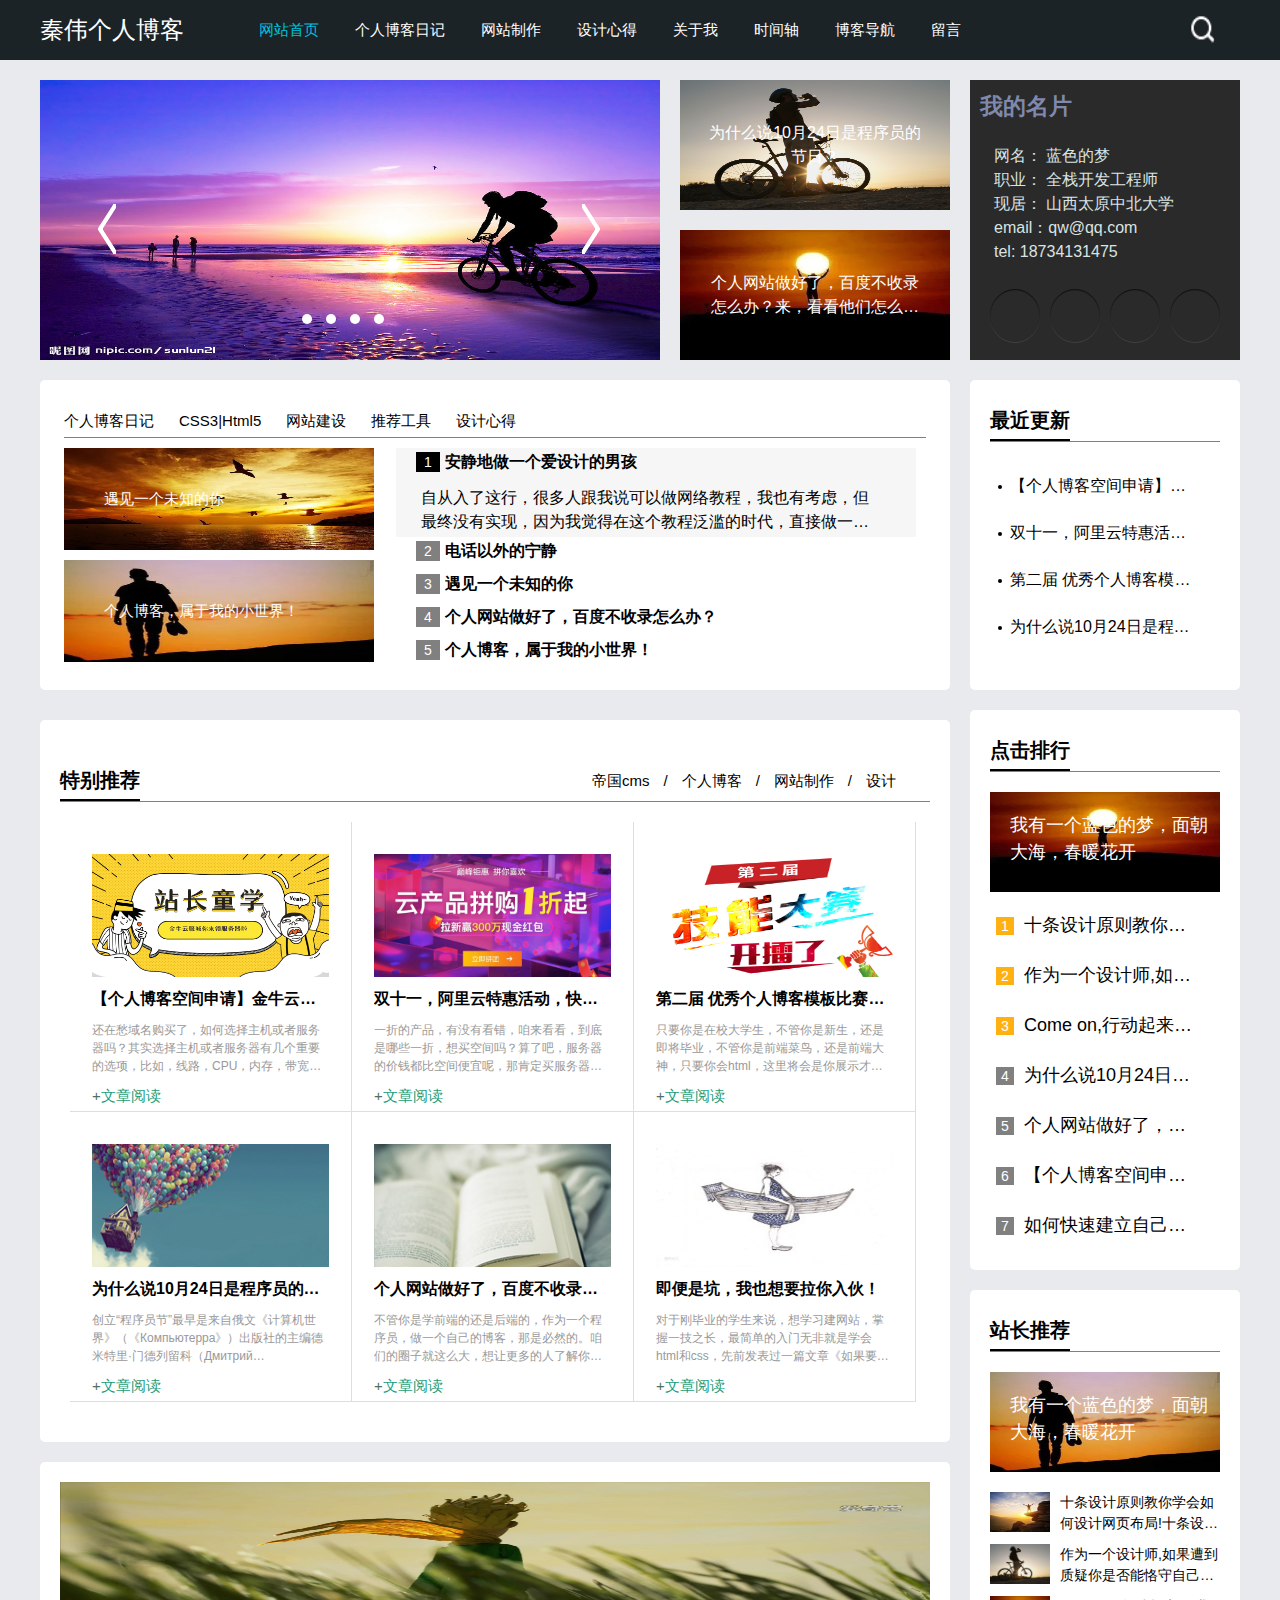
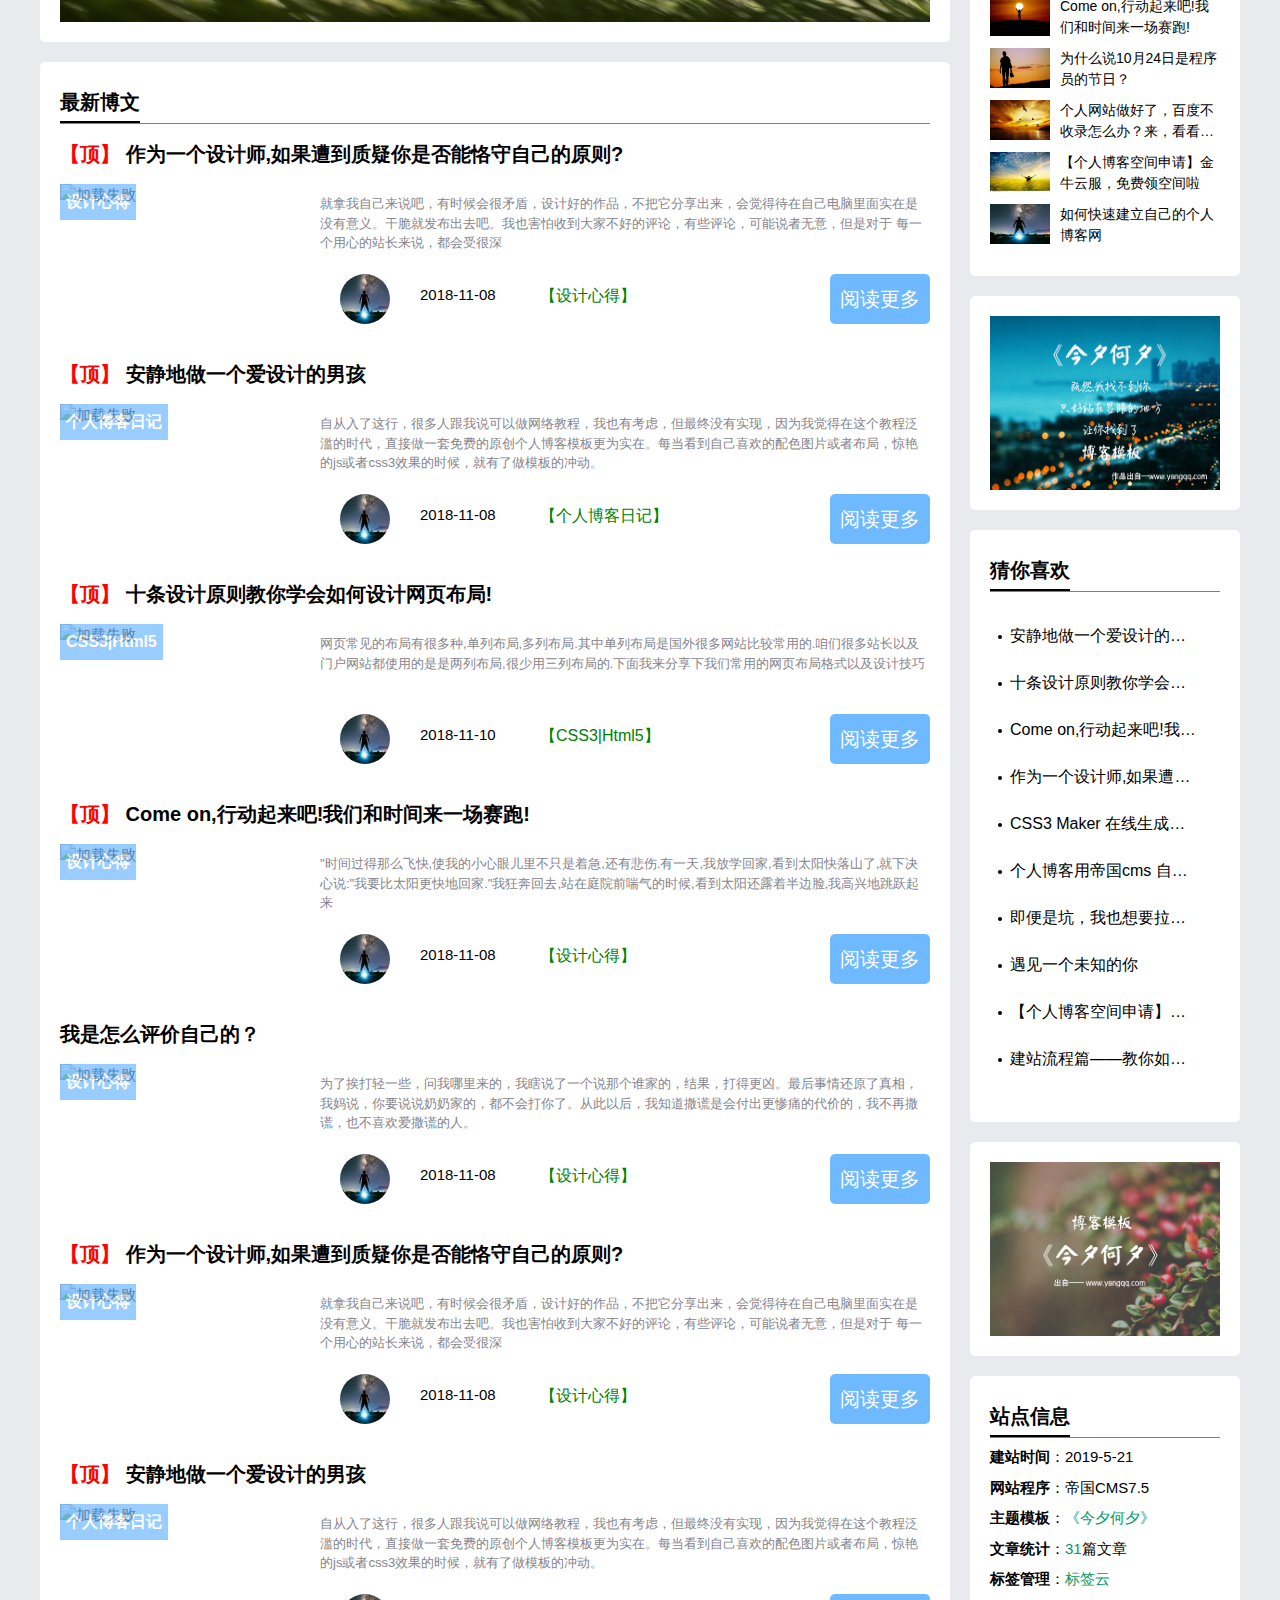
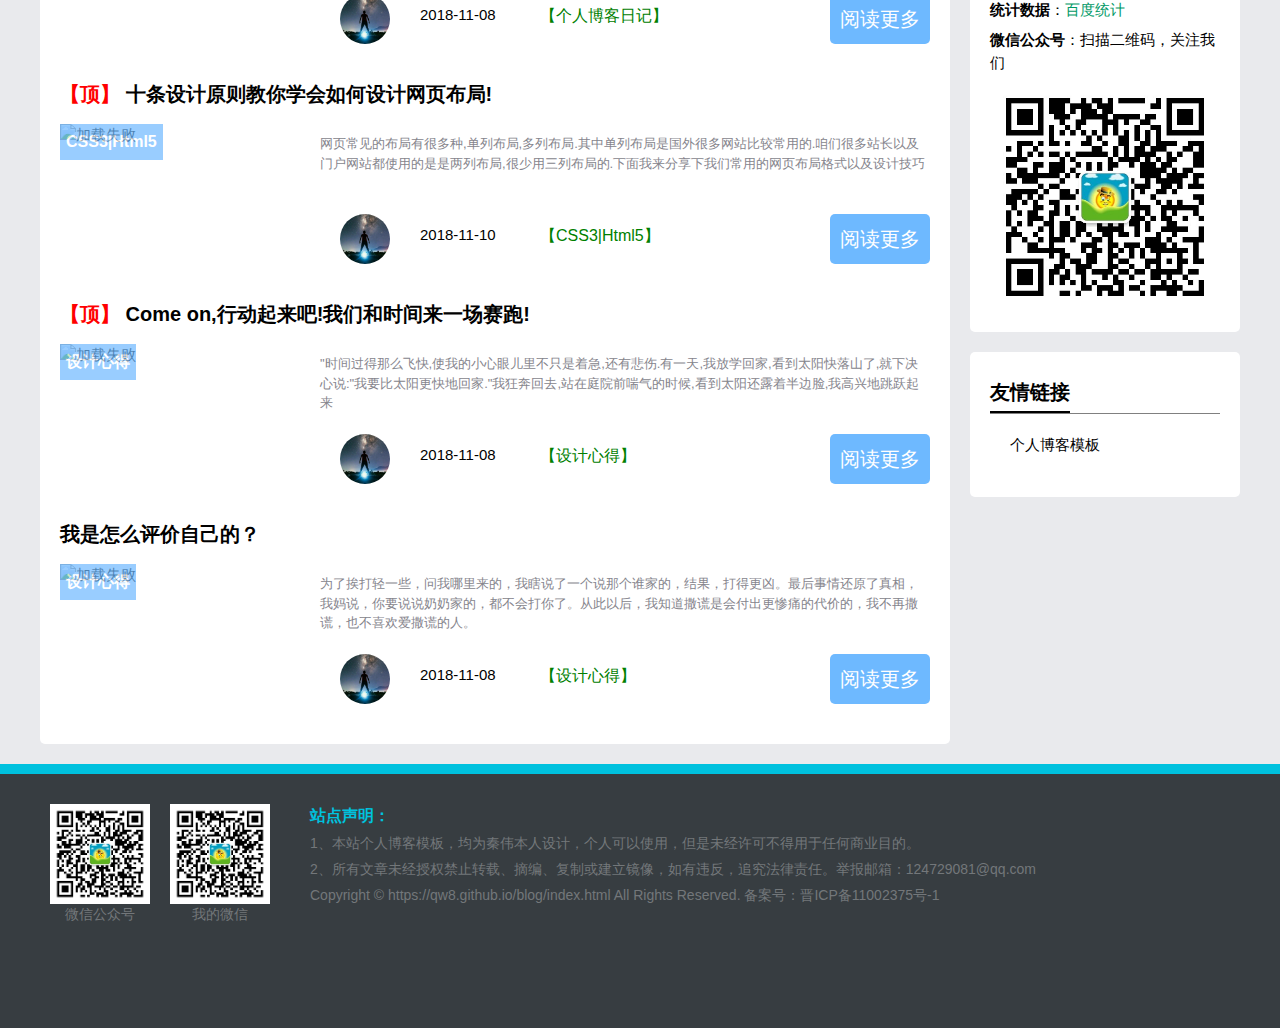
<file: index.html>
<!DOCTYPE html>
<html lang="ch">
<head>
    <meta charset="UTF-8">
    <title>秦伟的个人博客</title>
    <link rel="stylesheet" href="./css/index.css">
    <link rel="stylesheet" href="https://at.alicdn.com/t/font_1206058_07rv8tcgj46q.css">
    <script src="./js/animate.js"></script>
    <script src="./js/jquery-3.4.1.js"></script>
    <script src="./js/index.js"></script>
</head>

<body>

<div class="header">
    <div class="headerbox">
    <h1>秦伟个人博客</h1>
        <ul class="nav">
            <li><a href="index.html" style="color:#00c1de">网站首页</a></li>
            <li><a href="blog.html">个人博客日记</a></li>
            <li><a href="netmake.html">网站制作</a>
                <ul class="slideDown">
                    <li><a href="">CSS3|HTML5</a></li>
                    <li><a href="">网站建设</a></li>
                    <li><a href="">推荐工具</a></li>
                </ul>
            </li>
            <li><a href="sheji.html">设计心得</a></li>
            <li><a href="about.html">关于我</a></li>
            <li><a href="time.html">时间轴</a></li>
            <li><a href="links.html">博客导航</a></li>
            <li><a href="liuyan.html">留言</a></li>
        </ul>
    <div class="search">
        <img src="./image/search.png" alt="加载失败">
    </div>
    </div>
</div>

<div class="banner">
    <div class="bannerleft">
        <ul class="bannerimg">
            <li>
                <a href="http://baidu.com">
                    <img src="./image/qw.jpg" alt="加载失败">
                </a>
            </li>
            <li>
                <a href="http://baidu.com">
                    <img src="./image/a.jpg" alt="加载失败">
                </a>
            </li>
            <li>
                <a href="http://baidu.com">
                    <img src="./image/a1.jpg" alt="加载失败">
                </a>
            </li>
            <li>
                <a href="http://baidu.com">
                    <img src="./image/a5.jpg" alt="加载失败">
                </a>
            </li>
        </ul>
        <div class="leftbtn">
            <img src="./image/left.png" alt="加载失败">
        </div>
        <div class="rightbtn"><img src="./image/right.png" alt="加载失败">
        </div>
        <ul class="btnlist">
            <li></li>
            <li></li>
            <li></li>
            <li></li>
        </ul>
    </div>
    <ul class="bannermid">
            <li>
                <a href="http://baidu.com">
                <img src="./image/a1.jpg" alt="加载失败">
                </a>
                <p>为什么说10月24日是程序员的节日？</p>
            </li>
            <li>
                <a href="http://baidu.com">
                    <img src="./image/a2.jpeg" alt="加载失败">
                </a>
                <p>个人网站做好了，百度不收录怎么办？来，看看他们怎么做的。</p>
            </li>
    </ul>
    <div class="bannerright">
        <h2>我的名片</h2>
        <p>
        网名： 蓝色的梦 <br>
        职业： 全栈开发工程师<br>
        现居： 山西太原中北大学<br>
        email：qw@qq.com<br>
        tel:   18734131475
        </p>
        <ul class="linkmore">
            <li><a href="https://qw8.github.io/blog/" class="iconfont icon-homepage-red" title="网站地址"></a></li>
            <li><a href="http://mail.qq.com/cgi-bin/qm_share?t=qm_mailme&email=124729081@qq.com" target="_blank" class="iconfont icon-youxiang" title="我的邮箱"></a></li>
            <li><a href="http://wpa.qq.com/msgrd?v=3&uin=124729081&site=qq&menu=yes" target="_blank" class="iconfont icon-qq" title="QQ联系我"></a></li>
            <li><a href="https://weixin.qq.com/" target="_blank" class="iconfont icon-weixin0" title="微信"></a></li>
        </ul>
    </div>
</div>

<div class="main">
    <div class="mainleft">
        <div class="diary">
                <ul class="diarylist">
                    <li><a>个人博客日记</a></li>
                    <li><a>CSS3|Html5</a></li>
                    <li><a>网站建设</a></li>
                    <li><a>推荐工具</a></li>
                    <li><a>设计心得</a></li>
                </ul>
                <ul class="diaryimg">
                    <li>
                        <a href="http://baidu.com">
                            <img src="./image/a4.jpeg" alt="加载失败">
                        </a>
                        <p>遇见一个未知的你</p>
                    </li>
                    <li>
                        <a href="http://baidu.com">
                            <img src="./image/a3.jpeg" alt="加载失败">
                        </a>
                        <p>个人博客，属于我的小世界！</p>
                    </li>
                </ul>
                <ul class="diarytext">
                    <li class="hot">
                        <h3>
                            <span>1</span>
                            <a href="http://www.china.com.cn/">安静地做一个爱设计的男孩</a>
                        </h3>
                        <p>自从入了这行，很多人跟我说可以做网络教程，我也有考虑，但最终没有实现，因为我觉得在这个教程泛滥的时代，直接做一套免费的原创个人博客模板更为实在。每当看到自己喜欢的配色图片</p>
                    </li>
                    <li>
                        <h3>
                            <span>2</span>
                            <a href="http://www.china.com.cn/">电话以外的宁静</a>
                        </h3>
                        <p>电话很久没有响过了，我的QQ也很久没有在线了，消失了很多天，刚刚结识的朋友因为我身上又起了红疹，每天都发来消息询问我的情况，我做到了这么多天来的沉默，我相信，没有网络，我还是可以继续我自己的生活</p>
                    </li>
                    <li>
                        <h3>
                            <span>3</span>
                            <a href="http://www.china.com.cn/">遇见一个未知的你</a>
                        </h3>
                        <p>听着那熟悉的歌曲看着那一张张可爱的图片.-读着我们共同欣赏的诗……也许我们曾经相遇,看着你远去的背影 ,沿着你来的方向 ,回忆时间穿梭于幸福的点点滴滴....</p>
                    </li>
                    <li>
                        <h3>
                            <span>4</span>
                            <a href="http://www.china.com.cn/">个人网站做好了，百度不收录怎么办？</a>
                        </h3>
                        <p>不管你是学前端的还是后端的，作为一个程序员，做一个自己的博客，那是必然的。咱们的圈子就这么大，想让更多的人了解你，看看你的技术多牛逼，扔一个博客地址就行了</p>
                    </li>
                    <li>
                        <h3>
                            <span>5</span>
                            <a href="http://www.china.com.cn/">个人博客，属于我的小世界！</a>
                        </h3>
                        <p>个人博客，用来做什么？我刚开始就把它当做一个我吐槽心情的地方，也就相当于一个网络记事本，写上一些关于自己生活工作中的小情小事，也会放上一些照片，音乐。每天工作回家后就能访问自己的网站，一边听着音乐，一边写写文章。</p>
                    </li>
                </ul>
        </div>
        <div class="recommend">
            <div class="recommendtop">
                <div class="tebie">
                    <h2 class="title">特别推荐</h2>
                </div>
                <ul class="recommendherf">
                    <li><a href="">帝国cms</a></li>
                    <li>/</li>
                    <li><a href="">个人博客</a></li>
                    <li>/</li>
                    <li><a href="">网站制作</a></li>
                    <li>/</li>
                    <li><a href="">设计</a></li>
                </ul>
            </div>
            <ul class="recommendlist">
                <li><a href="http://www.jd.com" class="recommendthumb">
                    <img src="./image/1.png" alt="加载失败">
                    </a>
                    <h2>【个人博客空间申请】金牛云服，免费领空间啦</h2>
                    <p>还在愁域名购买了，如何选择主机或者服务器吗？其实选择主机或者服务器有几个重要的选项，比如，线路，CPU，内存，带宽，网页空间，数据库，月流量等等。那什么是主机，什么是服务器，他们的区别</p>
                    <a href="http://www.jd.com" class="a">文章阅读</a>
                </li>
                <li>
                    <a href="http://www.jd.com" class="recommendthumb">
                        <img src="./image/2.png" alt="加载失败">
                    </a>
                    <h2>双十一，阿里云特惠活动，快来领券啦</h2>
                    <p>一折的产品，有没有看错，咱来看看，到底是哪些一折，想买空间吗？算了吧，服务器的价钱都比空间便宜呢，那肯定买服务器啊，咱来看看阿里云一折的服务器哪些好</p>
                    <a href="http://www.jd.com" class="a">文章阅读</a>
                </li>
                <li>
                    <a href="http://www.jd.com" class="recommendthumb">
                        <img src="./image/3.jpg" alt="加载失败">
                    </a>
                    <h2>第二届 优秀个人博客模板比赛参选活动</h2>
                    <p>只要你是在校大学生，不管你是新生，还是即将毕业，不管你是前端菜鸟，还是前端大神，只要你会html，这里将会是你展示才能的大平台。</p>
                    <a href="http://www.jd.com" class="a">文章阅读</a>
                </li>
                <li>
                    <a href="http://www.jd.com" class="recommendthumb">
                        <img src="./image/4.jpg" alt="加载失败">
                    </a>
                    <h2>为什么说10月24日是程序员的节日？</h2>
                    <p>创立“程序员节”最早是来自俄文《计算机世界》（《Компьютерра》）出版社的主编德米特里·门德列留科（Дмитрий Мендрелюк）在1996年7月15日的想法，当时计划将节日命名为“计算机用户节”，定在每年9月份的第一个星期五，称之为“纯净的星期五</p>
                    <a href="http://www.jd.com" class="a">文章阅读</a>
                </li>
                <li>
                    <a href="http://www.jd.com" class="recommendthumb">
                        <img src="./image/5.jpg" alt="加载失败">
                    </a>
                    <h2>个人网站做好了，百度不收录怎么办？来，看看他们怎么做的。</h2>
                    <p>不管你是学前端的还是后端的，作为一个程序员，做一个自己的博客，那是必然的。咱们的圈子就这么大，想让更多的人了解你，看看你的技术多牛逼，扔一个博客地址就行了。</p>
                    <a href="http://www.jd.com" class="a">文章阅读</a>
                </li>
                <li>
                    <a href="http://www.jd.com" class="recommendthumb">
                        <img src="./image/6.jpg" alt="加载失败">
                    </a>
                    <h2>即便是坑，我也想要拉你入伙！</h2>
                    <p>对于刚毕业的学生来说，想学习建网站，掌握一技之长，最简单的入门无非就是学会html和css，先前发表过一篇文章《如果要学习web前端开发，需要学习什么？》，如果你还不知道如何着手，请仔细阅读....7天的时间，入门是没有问题的，当然，如果你用心的话！</p>
                    <a href="http://www.jd.com" class="a">文章阅读</a>
                </li>
            </ul>
        </div>
        <div class="boximage">
            <img src="./image/a.jpg" alt="加载失败">
        </div>
        <div class="boxleft">
            <h2 class="title">最新博文</h2>
            <div class="newblog">
            <div class="newtop">
                <b>【顶】</b>
                <a href="http://www.baidu.com">作为一个设计师,如果遭到质疑你是否能恪守自己的原则?</a>
            </div>
            <div class="newbottom">
                <div class="newleft">
                    <a href="http://www.jd.com">
                        <img qw="./image/a1.jpg" alt="加载失败" class="lazyload">
                    </a>
                    <h2>设计心得</h2>
                </div>
                <div class="newright">
                    <div class="righttop">
                        <p>就拿我自己来说吧，有时候会很矛盾，设计好的作品，不把它分享出来，会觉得待在自己电脑里面实在是没有意义。干脆就发布出去吧。我也害怕收到大家不好的评论，有些评论，可能说者无意，但是对于 每一个用心的站长来说，都会受很深</p>
                    </div>
                    <div class="rightbotttom">
                        <div class="touxiang">
                            <a href="http://www.jd.com">
                                <img src="./image/touxiang.jpg" alt="加载失败">
                            </a>
                        </div>
                        <div class="date">
                            2018-11-08
                        </div>
                        <div class="sheji">
                            <a href="http://www.baidu.com">【设计心得】</a>
                        </div>
                        <div class="reading">
                            <a href="active.html">阅读更多</a>
                        </div>
                    </div>
                </div>
            </div>
        </div>
            <div class="newblog">
                <div class="newtop">
                    <b>【顶】</b>
                    <a href="http://www.baidu.com">安静地做一个爱设计的男孩</a>
                </div>
                <div class="newbottom">
                    <div class="newleft">
                        <a href="http://www.jd.com">
                            <img qw="./image/5.jpg" alt="加载失败" class="lazyload">
                        </a>
                        <h2>个人博客日记</h2>
                    </div>
                    <div class="newright">
                        <div class="righttop">
                            <p>自从入了这行，很多人跟我说可以做网络教程，我也有考虑，但最终没有实现，因为我觉得在这个教程泛滥的时代，直接做一套免费的原创个人博客模板更为实在。每当看到自己喜欢的配色图片或者布局，惊艳的js或者css3效果的时候，就有了做模板的冲动。</p>
                        </div>
                        <div class="rightbotttom">
                            <div class="touxiang">
                                <a href="http://www.jd.com">
                                    <img src="./image/touxiang.jpg" alt="加载失败">
                                </a>
                            </div>
                            <div class="date">
                                2018-11-08
                            </div>
                            <div class="sheji">
                                <a href="http://www.baidu.com">【个人博客日记】</a>
                            </div>
                            <div class="reading">
                                <a href="http://www.baidu.com">阅读更多</a>
                            </div>
                        </div>
                    </div>
                </div>
            </div>
            <div class="newblog">
                <div class="newtop">
                    <b>【顶】</b>
                    <a href="http://www.baidu.com">十条设计原则教你学会如何设计网页布局!</a>
                </div>
                <div class="newbottom">
                    <div class="newleft">
                        <a href="http://www.jd.com">
                            <img qw="./image/4.jpg" alt="加载失败" class="lazyload">
                        </a>
                        <h2>CSS3|Html5</h2>
                    </div>
                    <div class="newright">
                        <div class="righttop">
                            <p>网页常见的布局有很多种,单列布局,多列布局.其中单列布局是国外很多网站比较常用的.咱们很多站长以及门户网站都使用的是是两列布局,很少用三列布局的.下面我来分享下我们常用的网页布局格式以及设计技巧</p>
                        </div>
                        <div class="rightbotttom">
                            <div class="touxiang">
                                <a href="http://www.jd.com">
                                    <img src="./image/touxiang.jpg" alt="加载失败">
                                </a>
                            </div>
                            <div class="date">
                                2018-11-10
                            </div>
                            <div class="sheji">
                                <a href="http://www.baidu.com">【CSS3|Html5】</a>
                            </div>
                            <div class="reading">
                                <a href="http://www.baidu.com">阅读更多</a>
                            </div>
                        </div>
                    </div>
                </div>
            </div>
            <div class="newblog">
                <div class="newtop">
                    <b>【顶】</b>
                    <a href="http://www.baidu.com">Come on,行动起来吧!我们和时间来一场赛跑!</a>
                </div>
                <div class="newbottom">
                    <div class="newleft">
                        <a href="http://www.jd.com">
                            <img qw="./image/6.jpg" alt="加载失败" class="lazyload">
                        </a>
                        <h2>设计心得</h2>
                    </div>
                    <div class="newright">
                        <div class="righttop">
                            <p>"时间过得那么飞快,使我的小心眼儿里不只是着急,还有悲伤.有一天,我放学回家,看到太阳快落山了,就下决心说:"我要比太阳更快地回家."我狂奔回去,站在庭院前喘气的时候,看到太阳还露着半边脸,我高兴地跳跃起来</p>
                        </div>
                        <div class="rightbotttom">
                            <div class="touxiang">
                                <a href="http://www.jd.com">
                                    <img src="./image/touxiang.jpg" alt="加载失败">
                                </a>
                            </div>
                            <div class="date">
                                2018-11-08
                            </div>
                            <div class="sheji">
                                <a href="http://www.baidu.com">【设计心得】</a>
                            </div>
                            <div class="reading">
                                <a href="http://www.baidu.com">阅读更多</a>
                            </div>
                        </div>
                    </div>
                </div>
            </div>
            <div class="newblog">
                <div class="newtop">
                    <a href="http://www.baidu.com">我是怎么评价自己的？</a>
                </div>
                <div class="newbottom">
                    <div class="newleft">
                        <a href="http://www.jd.com">
                            <img qw="./image/9.jpg" alt="加载失败" class="lazyload">
                        </a>
                        <h2>设计心得</h2>
                    </div>
                    <div class="newright">
                        <div class="righttop">
                            <p>为了挨打轻一些，问我哪里来的，我瞎说了一个说那个谁家的，结果，打得更凶。最后事情还原了真相，我妈说，你要说说奶奶家的，都不会打你了。从此以后，我知道撒谎是会付出更惨痛的代价的，我不再撒谎，也不喜欢爱撒谎的人。</p>
                        </div>
                        <div class="rightbotttom">
                            <div class="touxiang">
                                <a href="http://www.jd.com">
                                    <img src="./image/touxiang.jpg" alt="加载失败">
                                </a>
                            </div>
                            <div class="date">
                                2018-11-08
                            </div>
                            <div class="sheji">
                                <a href="http://www.baidu.com">【设计心得】</a>
                            </div>
                            <div class="reading">
                                <a href="http://www.baidu.com">阅读更多</a>
                            </div>
                        </div>
                    </div>
                </div>
            </div>
            <div class="newblog">
                <div class="newtop">
                    <b>【顶】</b>
                    <a href="http://www.baidu.com">作为一个设计师,如果遭到质疑你是否能恪守自己的原则?</a>
                </div>
                <div class="newbottom">
                    <div class="newleft">
                        <a href="http://www.jd.com">
                            <img qw="./image/a1.jpg" alt="加载失败" class="lazyload">
                        </a>
                        <h2>设计心得</h2>
                    </div>
                    <div class="newright">
                        <div class="righttop">
                            <p>就拿我自己来说吧，有时候会很矛盾，设计好的作品，不把它分享出来，会觉得待在自己电脑里面实在是没有意义。干脆就发布出去吧。我也害怕收到大家不好的评论，有些评论，可能说者无意，但是对于 每一个用心的站长来说，都会受很深</p>
                        </div>
                        <div class="rightbotttom">
                            <div class="touxiang">
                                <a href="http://www.jd.com">
                                    <img src="./image/touxiang.jpg" alt="加载失败">
                                </a>
                            </div>
                            <div class="date">
                                2018-11-08
                            </div>
                            <div class="sheji">
                                <a href="http://www.baidu.com">【设计心得】</a>
                            </div>
                            <div class="reading">
                                <a href="http://www.baidu.com">阅读更多</a>
                            </div>
                        </div>
                    </div>
                </div>
            </div>
            <div class="newblog">
                <div class="newtop">
                    <b>【顶】</b>
                    <a href="http://www.baidu.com">安静地做一个爱设计的男孩</a>
                </div>
                <div class="newbottom">
                    <div class="newleft">
                        <a href="http://www.jd.com">
                            <img qw="./image/5.jpg" alt="加载失败" class="lazyload">
                        </a>
                        <h2>个人博客日记</h2>
                    </div>
                    <div class="newright">
                        <div class="righttop">
                            <p>自从入了这行，很多人跟我说可以做网络教程，我也有考虑，但最终没有实现，因为我觉得在这个教程泛滥的时代，直接做一套免费的原创个人博客模板更为实在。每当看到自己喜欢的配色图片或者布局，惊艳的js或者css3效果的时候，就有了做模板的冲动。</p>
                        </div>
                        <div class="rightbotttom">
                            <div class="touxiang">
                                <a href="http://www.jd.com">
                                    <img src="./image/touxiang.jpg" alt="加载失败">
                                </a>
                            </div>
                            <div class="date">
                                2018-11-08
                            </div>
                            <div class="sheji">
                                <a href="http://www.baidu.com">【个人博客日记】</a>
                            </div>
                            <div class="reading">
                                <a href="http://www.baidu.com">阅读更多</a>
                            </div>
                        </div>
                    </div>
                </div>
            </div>
            <div class="newblog">
                <div class="newtop">
                    <b>【顶】</b>
                    <a href="http://www.baidu.com">十条设计原则教你学会如何设计网页布局!</a>
                </div>
                <div class="newbottom">
                    <div class="newleft">
                        <a href="http://www.jd.com">
                            <img qw="./image/4.jpg" alt="加载失败" class="lazyload">
                        </a>
                        <h2>CSS3|Html5</h2>
                    </div>
                    <div class="newright">
                        <div class="righttop">
                            <p>网页常见的布局有很多种,单列布局,多列布局.其中单列布局是国外很多网站比较常用的.咱们很多站长以及门户网站都使用的是是两列布局,很少用三列布局的.下面我来分享下我们常用的网页布局格式以及设计技巧</p>
                        </div>
                        <div class="rightbotttom">
                            <div class="touxiang">
                                <a href="http://www.jd.com">
                                    <img src="./image/touxiang.jpg" alt="加载失败">
                                </a>
                            </div>
                            <div class="date">
                                2018-11-10
                            </div>
                            <div class="sheji">
                                <a href="http://www.baidu.com">【CSS3|Html5】</a>
                            </div>
                            <div class="reading">
                                <a href="http://www.baidu.com">阅读更多</a>
                            </div>
                        </div>
                    </div>
                </div>
            </div>
            <div class="newblog">
                <div class="newtop">
                    <b>【顶】</b>
                    <a href="http://www.baidu.com">Come on,行动起来吧!我们和时间来一场赛跑!</a>
                </div>
                <div class="newbottom">
                    <div class="newleft">
                        <a href="http://www.jd.com">
                            <img qw="./image/6.jpg" alt="加载失败" class="lazyload">
                        </a>
                        <h2>设计心得</h2>
                    </div>
                    <div class="newright">
                        <div class="righttop">
                            <p>"时间过得那么飞快,使我的小心眼儿里不只是着急,还有悲伤.有一天,我放学回家,看到太阳快落山了,就下决心说:"我要比太阳更快地回家."我狂奔回去,站在庭院前喘气的时候,看到太阳还露着半边脸,我高兴地跳跃起来</p>
                        </div>
                        <div class="rightbotttom">
                            <div class="touxiang">
                                <a href="http://www.jd.com">
                                    <img src="./image/touxiang.jpg" alt="加载失败">
                                </a>
                            </div>
                            <div class="date">
                                2018-11-08
                            </div>
                            <div class="sheji">
                                <a href="http://www.baidu.com">【设计心得】</a>
                            </div>
                            <div class="reading">
                                <a href="http://www.baidu.com">阅读更多</a>
                            </div>
                        </div>
                    </div>
                </div>
            </div>
            <div class="newblog">
                <div class="newtop">
                    <a href="http://www.baidu.com">我是怎么评价自己的？</a>
                </div>
                <div class="newbottom">
                    <div class="newleft">
                        <a href="http://www.jd.com">
                            <img qw="./image/9.jpg" alt="加载失败" class="lazyload">
                        </a>
                        <h2>设计心得</h2>
                    </div>
                    <div class="newright">
                        <div class="righttop">
                            <p>为了挨打轻一些，问我哪里来的，我瞎说了一个说那个谁家的，结果，打得更凶。最后事情还原了真相，我妈说，你要说说奶奶家的，都不会打你了。从此以后，我知道撒谎是会付出更惨痛的代价的，我不再撒谎，也不喜欢爱撒谎的人。</p>
                        </div>
                        <div class="rightbotttom">
                            <div class="touxiang">
                                <a href="http://www.jd.com">
                                    <img src="./image/touxiang.jpg" alt="加载失败">
                                </a>
                            </div>
                            <div class="date">
                                2018-11-08
                            </div>
                            <div class="sheji">
                                <a href="http://www.baidu.com">【设计心得】</a>
                            </div>
                            <div class="reading">
                                <a href="http://www.baidu.com">阅读更多</a>
                            </div>
                        </div>
                    </div>
                </div>
            </div>
        </div>
    </div>
    <div class="mainright">
        <div class="right">
            <h2 class="title">最近更新</h2>
            <ul class="update">
                <li><a href="http://www.cctv.com/">【个人博客空间申请】金牛云服，免费领空间啦</a></li>
                <li><a href="http://www.cctv.com/">双十一，阿里云特惠活动，快来领券啦</a></li>
                <li><a href="http://www.cctv.com/">第二届 优秀个人博客模板比赛参选活动</a></li>
                <li><a href="http://www.qq.com">为什么说10月24日是程序员的节日？</a></li>
            </ul>
        </div>
        <div class="right">
            <h2 class="title">点击排行</h2>
            <div class="rightimage">
                <a href="http://www.jd.com">
                    <img src="./image/a2.jpeg" alt="加载失败">
                </a>
                <p>我有一个蓝色的梦，面朝大海，春暖花开</p>
            </div>
            <ul class="rank">
                <li><a href="http://www.qq.com">十条设计原则教你学会如何设计网页布局!十条设计原则教你学会如何设计网页布局!十条设计原则教你学会如何设计网页布局!</a></li>
                <li><a href="http://www.qq.com">作为一个设计师,如果遭到质疑你是否能恪守自己的原则?</a></li>
                <li><a href="http://www.qq.com">Come on,行动起来吧!我们和时间来一场赛跑!</a></li>
                <li><a href="http://www.qq.com">为什么说10月24日是程序员的节日？</a></li>
                <li><a href="http://www.qq.com">个人网站做好了，百度不收录怎么办？来，看看他们怎么做的。</a></li>
                <li><a href="http://www.qq.com">【个人博客空间申请】金牛云服，免费领空间啦</a></li>
                <li><a href="http://www.qq.com">如何快速建立自己的个人博客网</a></li>
            </ul>
        </div>
        <div class="right">
            <h2 class="title">站长推荐</h2>
            <div class="rightimage">
                <a href="http://www.jd.com">
                    <img src="./image/a3.jpeg" alt="加载失败">
                </a>
                <p>我有一个蓝色的梦，面朝大海，春暖花开</p>
            </div>
            <ul class="righttext">
                <li>
                    <a href="http://www.qq.com">
                        <img src="./image/a5.jpg" alt="加载失败" class="smallimg">
                        十条设计原则教你学会如何设计网页布局!十条设计原则教你学会如何设计网页布局!十条设计原则教你学会如何设计网页布局!
                    </a>
                </li>
                <li><a href="http://www.qq.com">
                    <img src="./image/a1.jpg" alt="加载失败" class="smallimg">
                    作为一个设计师,如果遭到质疑你是否能恪守自己的原则?</a></li>
                <li><a href="http://www.qq.com">
                    <img src="./image/a2.jpeg" alt="加载失败" class="smallimg">
                    Come on,行动起来吧!我们和时间来一场赛跑!</a></li>
                <li><a href="http://www.qq.com">
                    <img src="./image/a3.jpeg" alt="加载失败" class="smallimg">
                    为什么说10月24日是程序员的节日？</a></li>
                <li><a href="http://www.qq.com">
                    <img src="./image/a4.jpeg" alt="加载失败" class="smallimg">
                    个人网站做好了，百度不收录怎么办？来，看看他们怎么做的。</a></li>
                <li><a href="http://www.qq.com">
                    <img src="./image/a6.jpg" alt="加载失败" class="smallimg">
                    【个人博客空间申请】金牛云服，免费领空间啦</a></li>
                <li><a href="http://www.qq.com">
                    <img src="./image/touxiang.jpg" alt="加载失败" class="smallimg">
                    如何快速建立自己的个人博客网</a></li>
            </ul>
        </div>
        <div class="right">
             <div class="image">
                 <a href="http://www.jd.com">
                     <img src="./image/image1.jpg" alt="加载失败">
                 </a>
             </div>
        </div>
        <div class="right">
            <h2 class="title">猜你喜欢</h2>
            <ul class="update">
                <li><a href="http://www.cctv.com/">安静地做一个爱设计的男孩</a></li>
                <li><a href="http://www.cctv.com/">十条设计原则教你学会如何设计网页布局!</a></li>
                <li><a href="http://www.cctv.com/">Come on,行动起来吧!我们和时间来一场赛跑!</a></li>
                <li><a href="http://www.qq.com">作为一个设计师,如果遭到质疑你是否能恪守自己的原则?</a></li>
                <li><a href="http://www.cctv.com/">CSS3 Maker 在线生成代码</a></li>
                <li><a href="http://www.cctv.com/">个人博客用帝国cms 自定义页面 灵动标签调用网站所有信息</a></li>
                <li><a href="http://www.cctv.com/">即便是坑，我也想要拉你入伙！</a></li>
                <li><a href="http://www.cctv.com/">遇见一个未知的你</a></li>
                <li><a href="http://www.cctv.com/">【个人博客空间申请】金牛云服，免费领空间啦</a></li>
                <li><a href="http://www.cctv.com/">建站流程篇——教你如何快速学会做网站</a></li>
            </ul>
        </div>
        <div class="right">
            <div class="image">
                <a href="http://www.jd.com">
                    <img src="./image/image2.jpg" alt="加载失败">
                </a>
            </div>
        </div>
        <div class="right">
            <h2 class="title">站点信息</h2>
            <ul class="zhandian">
                <li><b>建站时间</b>：2019-5-21</li>
                <li><b>网站程序</b>：帝国CMS7.5</li>
                <li><b>主题模板</b>：<a href="https://qw8.github.io/blog/index.html">《今夕何夕》</a></li>
                <li><b>文章统计</b>：<a href="https://qw8.github.io/blog/index.html">31</a>篇文章</li>
                <li><b>标签管理</b>：<a href="https://qw8.github.io/blog/index.html">标签云</a></li>
                <li><b>统计数据</b>：<a href="https://qw8.github.io/blog/index.html" >百度统计</a></li>
                <li><b>微信公众号</b>：扫描二维码，关注我们</li>
                <li><a href="https://qw8.github.io/blog/index.html"><img src='./image/enwei.png'></a></li>
            </ul>
        </div>
        <div class="right">
            <h2 class="title">友情链接</h2>
            <ul>
                <li class="lianjie"><a href="https://qw8.github.io/blog/index.html">个人博客模板</a></li>
            </ul>
        </div>
    </div>
</div>

<footer>
    <div class="footerbox">
        <div class="wxbox">
            <ul>
                <li><img src="./image/enwei.png"><span>微信公众号</span></li>
                <li><img src="./image/enwei.png"><span>我的微信</span></li>
            </ul>
        </div>
        <div class="endnav">
            <p><b>站点声明：</b></p>
            <p>1、本站个人博客模板，均为秦伟本人设计，个人可以使用，但是未经许可不得用于任何商业目的。</p>
            <p>2、所有文章未经授权禁止转载、摘编、复制或建立镜像，如有违反，追究法律责任。举报邮箱：<a href="http://mail.qq.com/">124729081@qq.com</a></p>
            <p>Copyright © <a href="https://qw8.github.io/blog/index.html">https://qw8.github.io/blog/index.html</a> All Rights Reserved. 备案号：<a href="http://www.miitbeian.gov.cn/" >晋ICP备11002375号-1</a></p>
        </div>
    </div>
</footer>

</body>
</html>
</file>
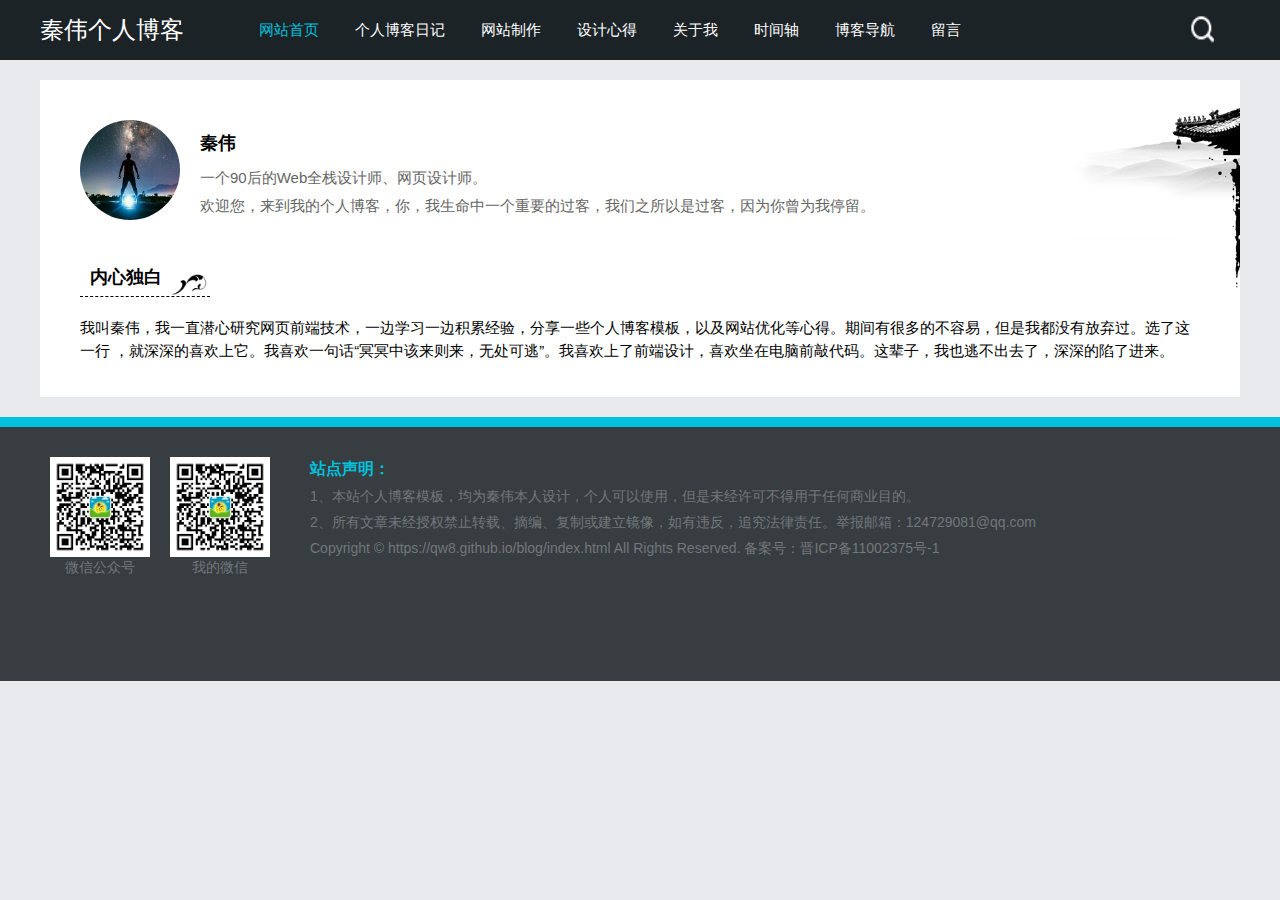
<file: about.html>
<!DOCTYPE html>
<html lang="ch">
<head>
    <meta charset="UTF-8">
    <title>关于我</title>
    <link rel="stylesheet" href="./css/index.css">
    <link rel="stylesheet" href="./css/blog.css">
</head>
<body>

<div class="header hdtop">
    <div class="headerbox">
        <h1>秦伟个人博客</h1>
        <ul class="nav">
            <li><a href="index.html" style="color:#00c1de">网站首页</a></li>
            <li><a href="blog.html">个人博客日记</a></li>
            <li><a href="netmake.html">网站制作</a></li>
            <li><a href="sheji.html">设计心得</a></li>
            <li><a href="about.html">关于我</a></li>
            <li><a href="time.html">时间轴</a></li>
            <li><a href="links.html">博客导航</a></li>
            <li><a href="liuyan.html">留言</a></li>
        </ul>
        <div class="search">
            <img src="./image/search.png" alt="加载失败">
        </div>
    </div>
</div>

<div class="about">
    <div class="abouttop">
        <img src="./image/touxiang.jpg" alt="加载失败">
        <div class="aboutright">
            <h3>秦伟</h3>
            <p>一个90后的Web全栈设计师、网页设计师。</p>
            <p>欢迎您，来到我的个人博客，你，我生命中一个重要的过客，我们之所以是过客，因为你曾为我停留。</p>
        </div>
    </div>
    <div class="aboutbottom">
        <h2>内心独白</h2>
        <p>我叫秦伟，我一直潜心研究网页前端技术，一边学习一边积累经验，分享一些个人博客模板，以及网站优化等心得。期间有很多的不容易，但是我都没有放弃过。选了这一行 ，就深深的喜欢上它。我喜欢一句话“冥冥中该来则来，无处可逃”。我喜欢上了前端设计，喜欢坐在电脑前敲代码。这辈子，我也逃不出去了，深深的陷了进来。</p>
    </div>

</div>

<footer class="fttop">
    <div class="footerbox">
        <div class="wxbox">
            <ul>
                <li><img src="./image/enwei.png"><span>微信公众号</span></li>
                <li><img src="./image/enwei.png"><span>我的微信</span></li>
            </ul>
        </div>
        <div class="endnav">
            <p><b>站点声明：</b></p>
            <p>1、本站个人博客模板，均为秦伟本人设计，个人可以使用，但是未经许可不得用于任何商业目的。</p>
            <p>2、所有文章未经授权禁止转载、摘编、复制或建立镜像，如有违反，追究法律责任。举报邮箱：<a href="http://mail.qq.com/">124729081@qq.com</a></p>
            <p>Copyright © <a href="https://qw8.github.io/blog/index.html">https://qw8.github.io/blog/index.html</a> All Rights Reserved. 备案号：<a href="http://www.miitbeian.gov.cn/" >晋ICP备11002375号-1</a></p>
        </div>
    </div>
</footer>

</body>
</html>
</file>
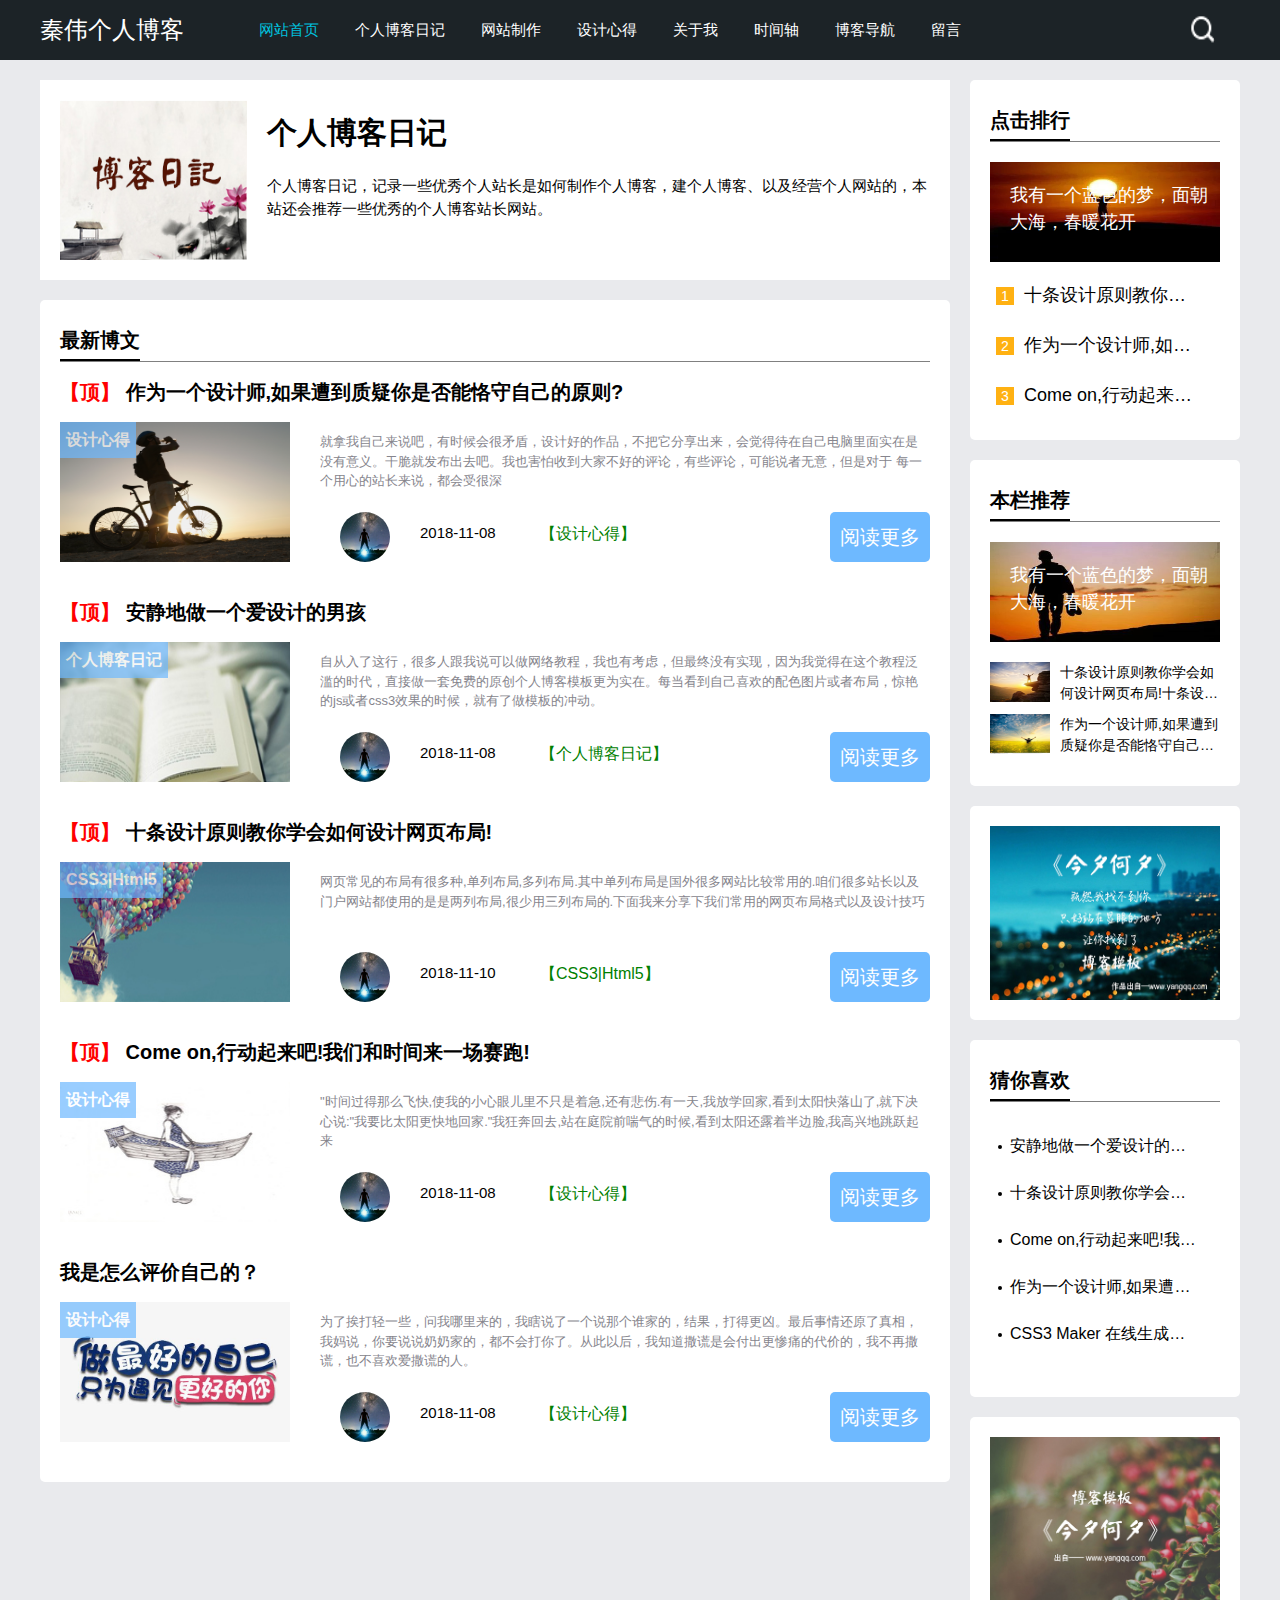
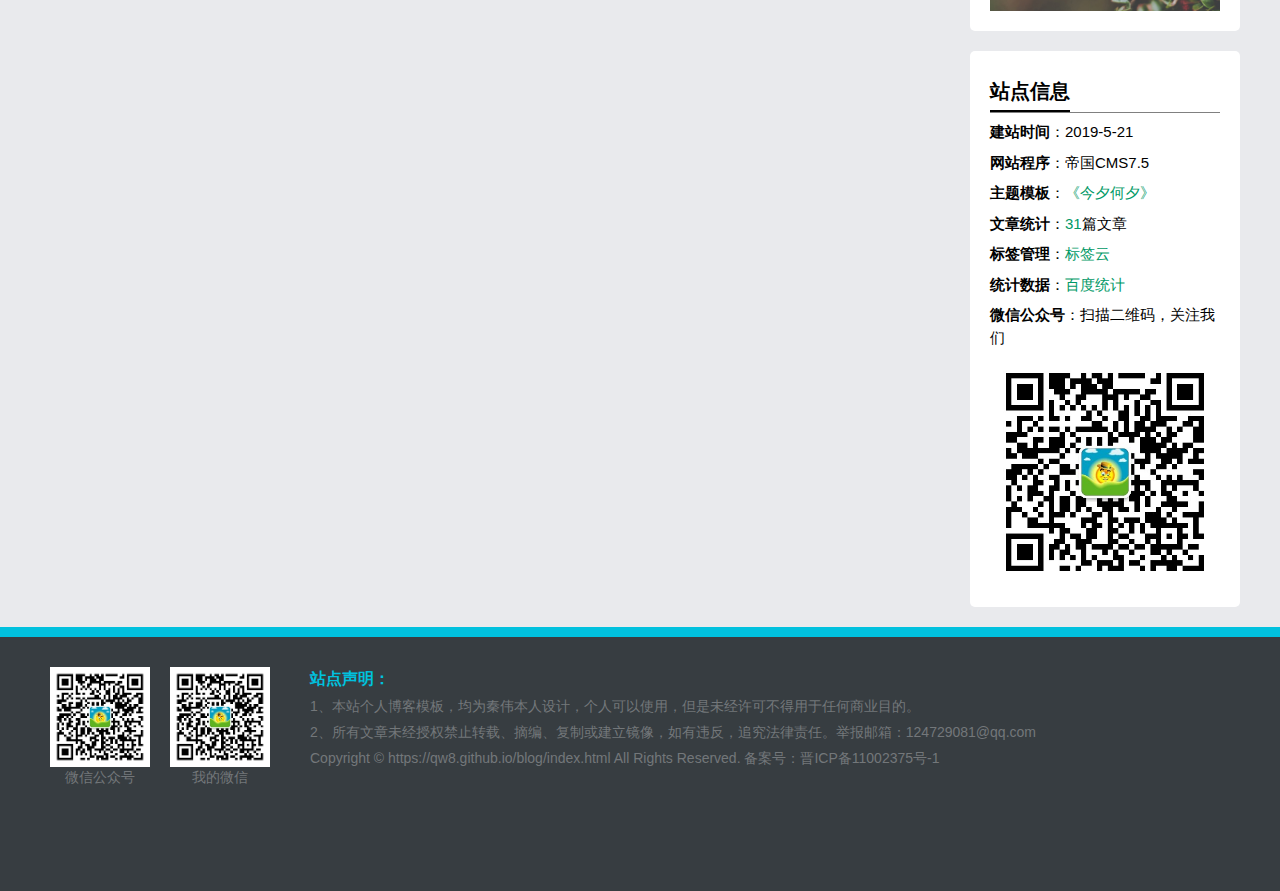
<file: blog.html>
<!DOCTYPE html>
<html>
<head>
    <meta charset="UTF-8">
    <title>个人博客日记</title>
    <link rel="stylesheet" href="./css/index.css">
    <link rel="stylesheet" href="./css/blog.css">
</head>
<body>

<div class="header">
    <div class="headerbox">
        <h1>秦伟个人博客</h1>
        <ul class="nav">
            <li><a href="index.html" style="color:#00c1de">网站首页</a></li>
            <li><a href="blog.html">个人博客日记</a></li>
            <li><a href="netmake.html">网站制作</a></li>
            <li><a href="sheji.html">设计心得</a></li>
            <li><a href="about.html">关于我</a></li>
            <li><a href="time.html">时间轴</a></li>
            <li><a href="links.html">博客导航</a></li>
            <li><a href="liuyan.html">留言</a></li>
        </ul>
        <div class="search">
            <img src="./image/search.png" alt="加载失败">
        </div>
    </div>
</div>

<div class="main">
    <div class="mainleft">

        <div class="blogtop">
            <div class="blogleft">
                <img src="./image/10.jpg" alt="加载失败">
            </div>
            <div class="blogright">
                <h1>个人博客日记</h1>
                <p>个人博客日记，记录一些优秀个人站长是如何制作个人博客，建个人博客、以及经营个人网站的，本站还会推荐一些优秀的个人博客站长网站。</p>
            </div>
        </div>

        <div class="boxleft">
            <h2 class="title">最新博文</h2>
            <div class="newblog">
                <div class="newtop">
                    <b>【顶】</b>
                    <a href="http://www.baidu.com">作为一个设计师,如果遭到质疑你是否能恪守自己的原则?</a>
                </div>
                <div class="newbottom">
                    <div class="newleft">
                        <a href="http://www.jd.com">
                            <img src="./image/a1.jpg" alt="加载失败">
                        </a>
                        <h2>设计心得</h2>
                    </div>
                    <div class="newright">
                        <div class="righttop">
                            <p>就拿我自己来说吧，有时候会很矛盾，设计好的作品，不把它分享出来，会觉得待在自己电脑里面实在是没有意义。干脆就发布出去吧。我也害怕收到大家不好的评论，有些评论，可能说者无意，但是对于 每一个用心的站长来说，都会受很深</p>
                        </div>
                        <div class="rightbotttom">
                            <div class="touxiang">
                                <a href="http://www.jd.com">
                                    <img src="./image/touxiang.jpg" alt="加载失败">
                                </a>
                            </div>
                            <div class="date">
                                2018-11-08
                            </div>
                            <div class="sheji">
                                <a href="http://www.baidu.com">【设计心得】</a>
                            </div>
                            <div class="reading">
                                <a href="http://www.baidu.com">阅读更多</a>
                            </div>
                        </div>
                    </div>
                </div>
            </div>
            <div class="newblog">
                <div class="newtop">
                    <b>【顶】</b>
                    <a href="http://www.baidu.com">安静地做一个爱设计的男孩</a>
                </div>
                <div class="newbottom">
                    <div class="newleft">
                        <a href="http://www.jd.com">
                            <img src="./image/5.jpg" alt="加载失败">
                        </a>
                        <h2>个人博客日记</h2>
                    </div>
                    <div class="newright">
                        <div class="righttop">
                            <p>自从入了这行，很多人跟我说可以做网络教程，我也有考虑，但最终没有实现，因为我觉得在这个教程泛滥的时代，直接做一套免费的原创个人博客模板更为实在。每当看到自己喜欢的配色图片或者布局，惊艳的js或者css3效果的时候，就有了做模板的冲动。</p>
                        </div>
                        <div class="rightbotttom">
                            <div class="touxiang">
                                <a href="http://www.jd.com">
                                    <img src="./image/touxiang.jpg" alt="加载失败">
                                </a>
                            </div>
                            <div class="date">
                                2018-11-08
                            </div>
                            <div class="sheji">
                                <a href="http://www.baidu.com">【个人博客日记】</a>
                            </div>
                            <div class="reading">
                                <a href="http://www.baidu.com">阅读更多</a>
                            </div>
                        </div>
                    </div>
                </div>
            </div>
            <div class="newblog">
                <div class="newtop">
                    <b>【顶】</b>
                    <a href="http://www.baidu.com">十条设计原则教你学会如何设计网页布局!</a>
                </div>
                <div class="newbottom">
                    <div class="newleft">
                        <a href="http://www.jd.com">
                            <img src="./image/4.jpg" alt="加载失败">
                        </a>
                        <h2>CSS3|Html5</h2>
                    </div>
                    <div class="newright">
                        <div class="righttop">
                            <p>网页常见的布局有很多种,单列布局,多列布局.其中单列布局是国外很多网站比较常用的.咱们很多站长以及门户网站都使用的是是两列布局,很少用三列布局的.下面我来分享下我们常用的网页布局格式以及设计技巧</p>
                        </div>
                        <div class="rightbotttom">
                            <div class="touxiang">
                                <a href="http://www.jd.com">
                                    <img src="./image/touxiang.jpg" alt="加载失败">
                                </a>
                            </div>
                            <div class="date">
                                2018-11-10
                            </div>
                            <div class="sheji">
                                <a href="http://www.baidu.com">【CSS3|Html5】</a>
                            </div>
                            <div class="reading">
                                <a href="http://www.baidu.com">阅读更多</a>
                            </div>
                        </div>
                    </div>
                </div>
            </div>
            <div class="newblog">
                <div class="newtop">
                    <b>【顶】</b>
                    <a href="http://www.baidu.com">Come on,行动起来吧!我们和时间来一场赛跑!</a>
                </div>
                <div class="newbottom">
                    <div class="newleft">
                        <a href="http://www.jd.com">
                            <img src="./image/6.jpg" alt="加载失败">
                        </a>
                        <h2>设计心得</h2>
                    </div>
                    <div class="newright">
                        <div class="righttop">
                            <p>"时间过得那么飞快,使我的小心眼儿里不只是着急,还有悲伤.有一天,我放学回家,看到太阳快落山了,就下决心说:"我要比太阳更快地回家."我狂奔回去,站在庭院前喘气的时候,看到太阳还露着半边脸,我高兴地跳跃起来</p>
                        </div>
                        <div class="rightbotttom">
                            <div class="touxiang">
                                <a href="http://www.jd.com">
                                    <img src="./image/touxiang.jpg" alt="加载失败">
                                </a>
                            </div>
                            <div class="date">
                                2018-11-08
                            </div>
                            <div class="sheji">
                                <a href="http://www.baidu.com">【设计心得】</a>
                            </div>
                            <div class="reading">
                                <a href="http://www.baidu.com">阅读更多</a>
                            </div>
                        </div>
                    </div>
                </div>
            </div>
            <div class="newblog">
                <div class="newtop">
                    <a href="http://www.baidu.com">我是怎么评价自己的？</a>
                </div>
                <div class="newbottom">
                    <div class="newleft">
                        <a href="http://www.jd.com">
                            <img src="./image/9.jpg" alt="加载失败">
                        </a>
                        <h2>设计心得</h2>
                    </div>
                    <div class="newright">
                        <div class="righttop">
                            <p>为了挨打轻一些，问我哪里来的，我瞎说了一个说那个谁家的，结果，打得更凶。最后事情还原了真相，我妈说，你要说说奶奶家的，都不会打你了。从此以后，我知道撒谎是会付出更惨痛的代价的，我不再撒谎，也不喜欢爱撒谎的人。</p>
                        </div>
                        <div class="rightbotttom">
                            <div class="touxiang">
                                <a href="http://www.jd.com">
                                    <img src="./image/touxiang.jpg" alt="加载失败">
                                </a>
                            </div>
                            <div class="date">
                                2018-11-08
                            </div>
                            <div class="sheji">
                                <a href="http://www.baidu.com">【设计心得】</a>
                            </div>
                            <div class="reading">
                                <a href="http://www.baidu.com">阅读更多</a>
                            </div>
                        </div>
                    </div>
                </div>
            </div>
        </div>

    </div>
    <div class="mainright">
        <div class="right bmtop">
            <h2 class="title">点击排行</h2>
            <div class="rightimage">
                <a href="http://www.jd.com">
                    <img src="./image/a2.jpeg" alt="加载失败">
                </a>
                <p>我有一个蓝色的梦，面朝大海，春暖花开</p>
            </div>
            <ul class="rank">
                <li><a href="http://www.qq.com">十条设计原则教你学会如何设计网页布局!十条设计原则教你学会如何设计网页布局!十条设计原则教你学会如何设计网页布局!</a></li>
                <li><a href="http://www.qq.com">作为一个设计师,如果遭到质疑你是否能恪守自己的原则?</a></li>
                <li><a href="http://www.qq.com">Come on,行动起来吧!我们和时间来一场赛跑!</a></li>
            </ul>
        </div>
        <div class="right">
            <h2 class="title">本栏推荐</h2>
            <div class="rightimage">
                <a href="http://www.jd.com">
                    <img src="./image/a3.jpeg" alt="加载失败">
                </a>
                <p>我有一个蓝色的梦，面朝大海，春暖花开</p>
            </div>
            <ul class="righttext">
                <li>
                    <a href="http://www.qq.com">
                        <img src="./image/a5.jpg" alt="加载失败" class="smallimg">
                        十条设计原则教你学会如何设计网页布局!十条设计原则教你学会如何设计网页布局!十条设计原则教你学会如何设计网页布局!
                    </a>
                </li>
                <li><a href="http://www.qq.com">
                    <img src="./image/a6.jpg" alt="加载失败" class="smallimg">
                    作为一个设计师,如果遭到质疑你是否能恪守自己的原则?</a></li>
            </ul>
        </div>
        <div class="right">
            <div class="image">
                <a href="http://www.jd.com">
                    <img src="./image/image1.jpg" alt="加载失败">
                </a>
            </div>
        </div>
        <div class="right">
            <h2 class="title">猜你喜欢</h2>
            <ul class="update">
                <li><a href="http://www.cctv.com/">安静地做一个爱设计的男孩</a></li>
                <li><a href="http://www.cctv.com/">十条设计原则教你学会如何设计网页布局!</a></li>
                <li><a href="http://www.cctv.com/">Come on,行动起来吧!我们和时间来一场赛跑!</a></li>
                <li><a href="http://www.qq.com">作为一个设计师,如果遭到质疑你是否能恪守自己的原则?</a></li>
                <li><a href="http://www.cctv.com/">CSS3 Maker 在线生成代码</a></li>
            </ul>
        </div>
        <div class="right">
            <div class="image">
                <a href="http://www.jd.com">
                    <img src="./image/image2.jpg" alt="加载失败">
                </a>
            </div>
        </div>
        <div class="right">
            <h2 class="title">站点信息</h2>
            <ul class="zhandian">
                <li><b>建站时间</b>：2019-5-21</li>
                <li><b>网站程序</b>：帝国CMS7.5</li>
                <li><b>主题模板</b>：<a href="https://qw8.github.io/blog/index.html">《今夕何夕》</a></li>
                <li><b>文章统计</b>：<a href="https://qw8.github.io/blog/index.html">31</a>篇文章</li>
                <li><b>标签管理</b>：<a href="https://qw8.github.io/blog/index.html">标签云</a></li>
                <li><b>统计数据</b>：<a href="https://qw8.github.io/blog/index.html" >百度统计</a></li>
                <li><b>微信公众号</b>：扫描二维码，关注我们</li>
                <li><a href="https://qw8.github.io/blog/index.html"><img src='./image/enwei.png'></a></li>
            </ul>
        </div>
    </div>
</div>

<footer>
    <div class="footerbox">
        <div class="wxbox">
            <ul>
                <li><img src="./image/enwei.png"><span>微信公众号</span></li>
                <li><img src="./image/enwei.png"><span>我的微信</span></li>
            </ul>
        </div>
        <div class="endnav">
            <p><b>站点声明：</b></p>
            <p>1、本站个人博客模板，均为秦伟本人设计，个人可以使用，但是未经许可不得用于任何商业目的。</p>
            <p>2、所有文章未经授权禁止转载、摘编、复制或建立镜像，如有违反，追究法律责任。举报邮箱：<a href="http://mail.qq.com/">124729081@qq.com</a></p>
            <p>Copyright © <a href="https://qw8.github.io/blog/index.html">https://qw8.github.io/blog/index.html</a> All Rights Reserved. 备案号：<a href="http://www.miitbeian.gov.cn/" >晋ICP备11002375号-1</a></p>
        </div>
    </div>
</footer>

</body>
</html>
</file>
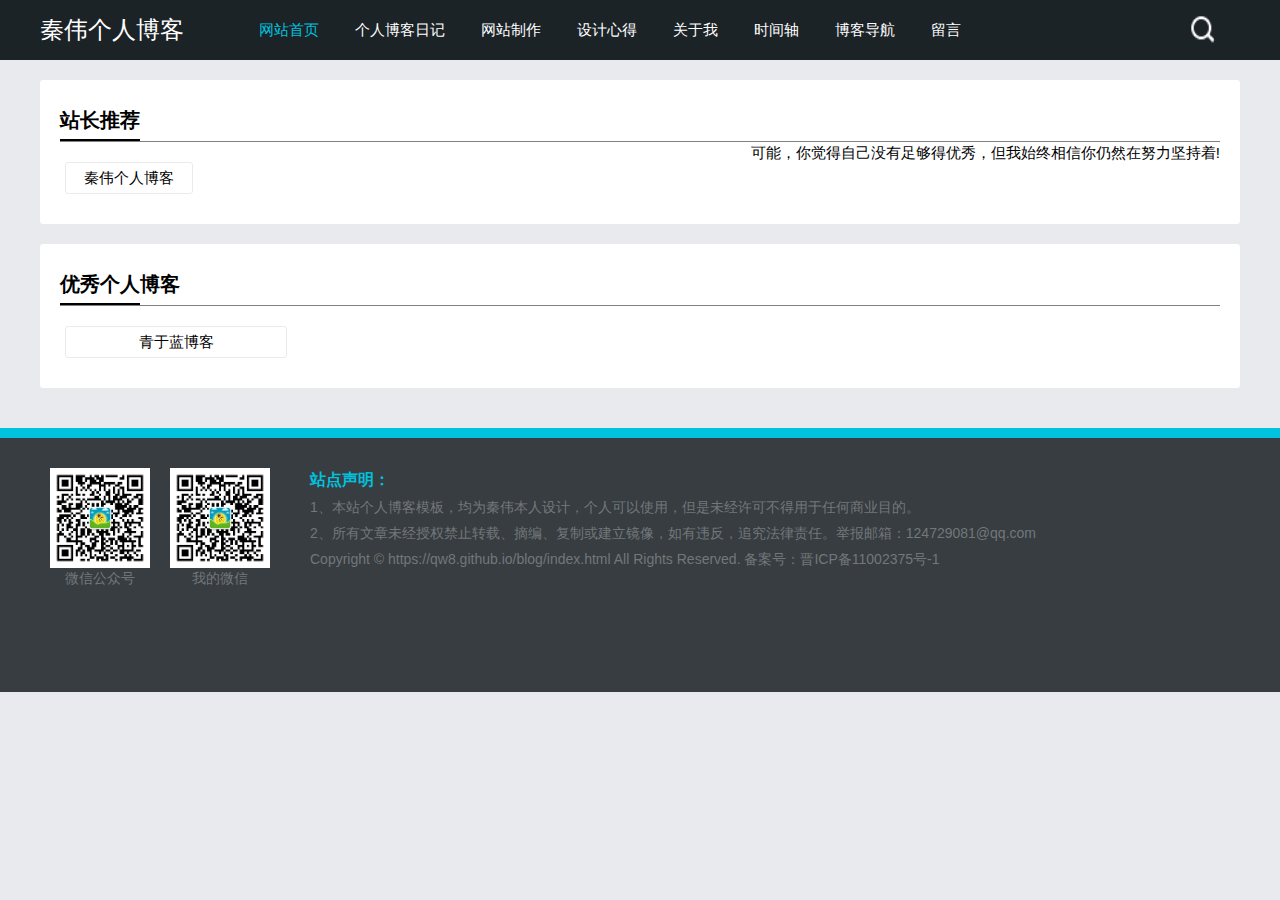
<file: links.html>
<!DOCTYPE html>
<html lang="ch">
<head>
    <meta charset="UTF-8">
    <title>博客导航</title>
    <link rel="stylesheet" href="./css/index.css">
    <link rel="stylesheet" href="./css/blog.css">
</head>
<body>

<div class="header hdtop">
    <div class="headerbox">
        <h1>秦伟个人博客</h1>
        <ul class="nav">
            <li><a href="index.html" style="color:#00c1de">网站首页</a></li>
            <li><a href="blog.html">个人博客日记</a></li>
            <li><a href="netmake.html">网站制作</a></li>
            <li><a href="sheji.html">设计心得</a></li>
            <li><a href="about.html">关于我</a></li>
            <li><a href="time.html">时间轴</a></li>
            <li><a href="links.html">博客导航</a></li>
            <li><a href="liuyan.html">留言</a></li>
        </ul>
        <div class="search">
            <img src="./image/search.png" alt="加载失败">
        </div>
    </div>
</div>

<article>
    <div class="whitebg">
        <h2 class="title">

            站长推荐</h2>
        <span class="hnav">可能，你觉得自己没有足够得优秀，但我始终相信你仍然在努力坚持着!</span>
        <ul class="site_tj">
            <li><a href="https://qw8.github.io/blog/" target="_blank">秦伟个人博客</a></li>
        </ul>
    </div>
    <div class="whitebg">
        <h2 class="title">优秀个人博客</h2>
        <ul class="site_tj site_yx">
            <li><a href="https://qw8.github.io/blog/" target="_blank">青于蓝博客</a></li>
        </ul>
    </div>
</article>

<footer class="fttop">
    <div class="footerbox">
        <div class="wxbox">
            <ul>
                <li><img src="./image/enwei.png"><span>微信公众号</span></li>
                <li><img src="./image/enwei.png"><span>我的微信</span></li>
            </ul>
        </div>
        <div class="endnav">
            <p><b>站点声明：</b></p>
            <p>1、本站个人博客模板，均为秦伟本人设计，个人可以使用，但是未经许可不得用于任何商业目的。</p>
            <p>2、所有文章未经授权禁止转载、摘编、复制或建立镜像，如有违反，追究法律责任。举报邮箱：<a href="http://mail.qq.com/">124729081@qq.com</a></p>
            <p>Copyright © <a href="https://qw8.github.io/blog/index.html">https://qw8.github.io/blog/index.html</a> All Rights Reserved. 备案号：<a href="http://www.miitbeian.gov.cn/" >晋ICP备11002375号-1</a></p>
        </div>
    </div>
</footer>

</body>
</html>
</file>
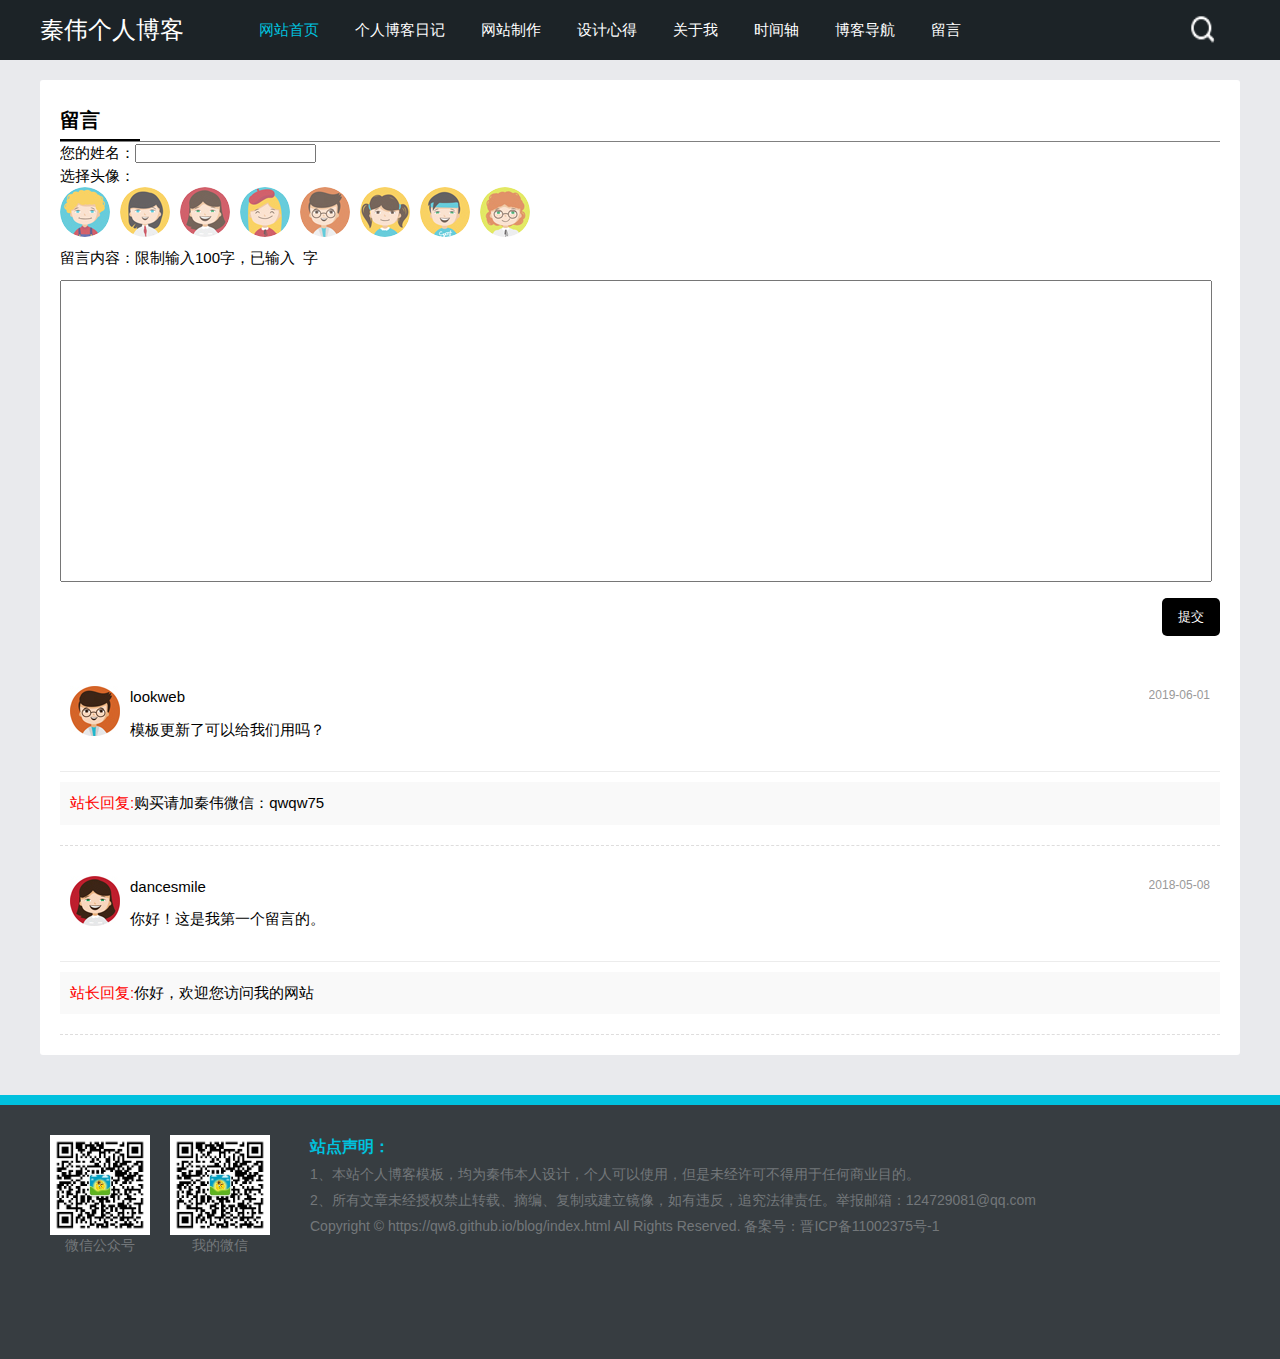
<file: liuyan.html>
<!DOCTYPE html>
<html lang="en">
<head>
    <meta charset="UTF-8">
    <title>留言</title>
    <link rel="stylesheet" href="./css/index.css">
    <link rel="stylesheet" href="./css/blog.css">
    <script src="./js/liuyan.js"></script>
</head>
<body>

<div class="header hdtop">
    <div class="headerbox">
        <h1>秦伟个人博客</h1>
        <ul class="nav">
            <li><a href="index.html" style="color:#00c1de">网站首页</a></li>
            <li><a href="blog.html">个人博客日记</a></li>
            <li><a href="netmake.html">网站制作</a></li>
            <li><a href="sheji.html">设计心得</a></li>
            <li><a href="about.html">关于我</a></li>
            <li><a href="time.html">时间轴</a></li>
            <li><a href="links.html">博客导航</a></li>
            <li><a href="liuyan.html">留言</a></li>
        </ul>
        <div class="search">
            <img src="./image/search.png" alt="加载失败">
        </div>
    </div>
</div>

<article>
    <div class="whitebg">
        <h2 class="title">留言</h2>
        <div class="news_infos m20">

            <div class="gbox">
                <form id="myForm">
                    <div>
                        您的姓名：<input type="text" name="blogname">
                    </div>
                    <div>选择头像：</div>
                    <div class="avatar">
                        <img src="./image/tx1.jpg" alt="">
                        <img src="./image/tx2.jpg" alt="">
                        <img src="./image/tx3.jpg" alt="">
                        <img src="./image/tx4.jpg" alt="">
                        <img src="./image/tx5.jpg" alt="">
                        <img src="./image/tx6.jpg" alt="">
                        <img src="./image/tx7.jpg" alt="">
                        <img src="./image/tx8.jpg" alt="">
                    </div>
                    <div class="content">
                        留言内容：<span>限制输入100字，已输入&nbsp</span><span id="count"></span><span>&nbsp字</span>
                        <textarea></textarea>
                        <input type="submit" value="提交" >
                    </div>
                </form>
            </div>
            <div class="message">

            </div>

<!--            默认评论-->
            <div class="fb">
                <ul>
                    <span class="tximg"><img src="./image/tx5.jpg"></span>
                    <p class="fbtime"><span>2019-06-01</span> lookweb</p>
                    <p class="fbinfo">模板更新了可以给我们用吗？</p>
                </ul>
            </div>

            <div class="hf">
                <ul>
                    <p class="zzhf"><font color="#FF0000">站长回复:</font>购买请加秦伟微信：qwqw75</p>
                </ul>
            </div>

            <div class="fb">
                <ul>
                    <span class="tximg"><img src="./image/tx3.jpg"></span>
                    <p class="fbtime"><span>2018-05-08</span> dancesmile</p>
                    <p class="fbinfo">你好！这是我第一个留言的。</p>
                </ul>
            </div>

            <div class="hf">
                <ul>
                    <p class="zzhf"><font color="#FF0000">站长回复:</font>你好，欢迎您访问我的网站</p>
                </ul>
            </div>
            <div class="clear"></div>
            <div class="pagelist"></div>
        </div>

    </div>
</article>

<footer class="fttop">
    <div class="footerbox">
        <div class="wxbox">
            <ul>
                <li><img src="./image/enwei.png"><span>微信公众号</span></li>
                <li><img src="./image/enwei.png"><span>我的微信</span></li>
            </ul>
        </div>
        <div class="endnav">
            <p><b>站点声明：</b></p>
            <p>1、本站个人博客模板，均为秦伟本人设计，个人可以使用，但是未经许可不得用于任何商业目的。</p>
            <p>2、所有文章未经授权禁止转载、摘编、复制或建立镜像，如有违反，追究法律责任。举报邮箱：<a href="http://mail.qq.com/">124729081@qq.com</a></p>
            <p>Copyright © <a href="https://qw8.github.io/blog/index.html">https://qw8.github.io/blog/index.html</a> All Rights Reserved. 备案号：<a href="http://www.miitbeian.gov.cn/" >晋ICP备11002375号-1</a></p>
        </div>
    </div>
</footer>

</body>
</html>
</file>
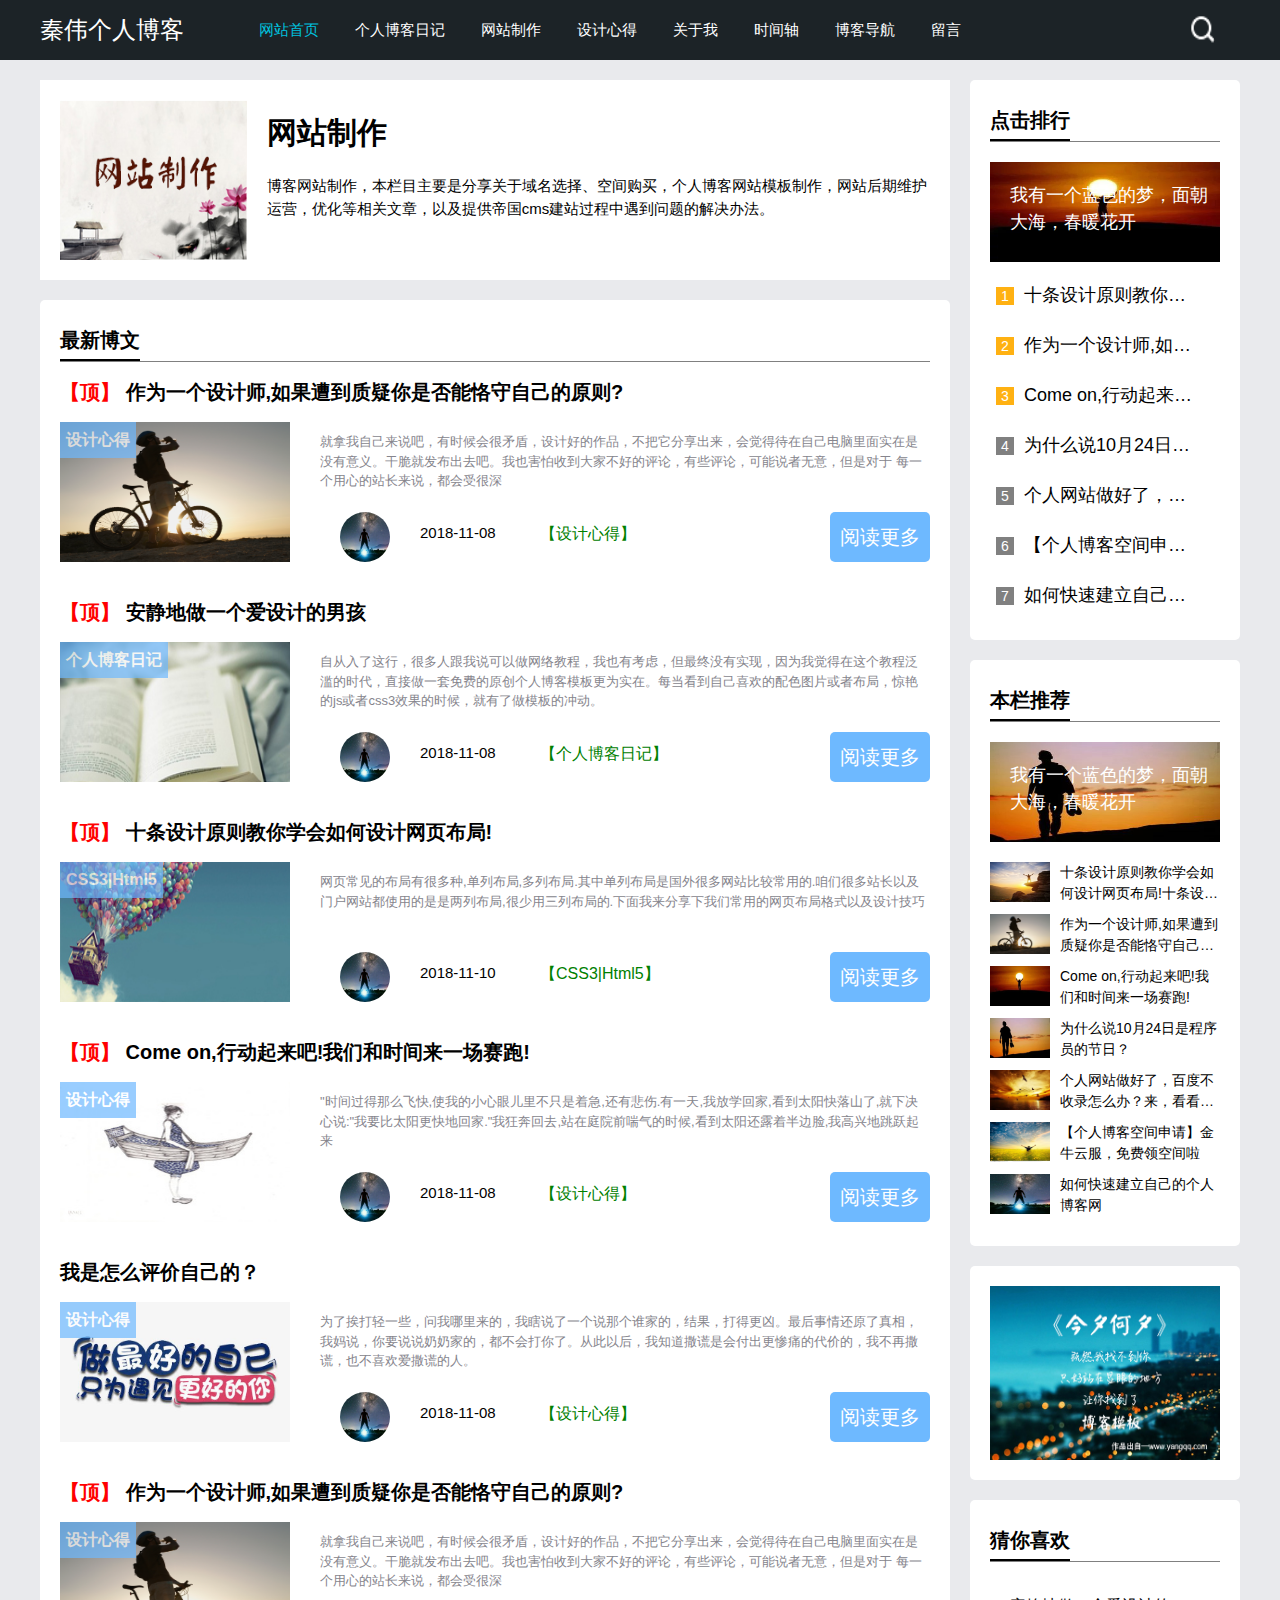
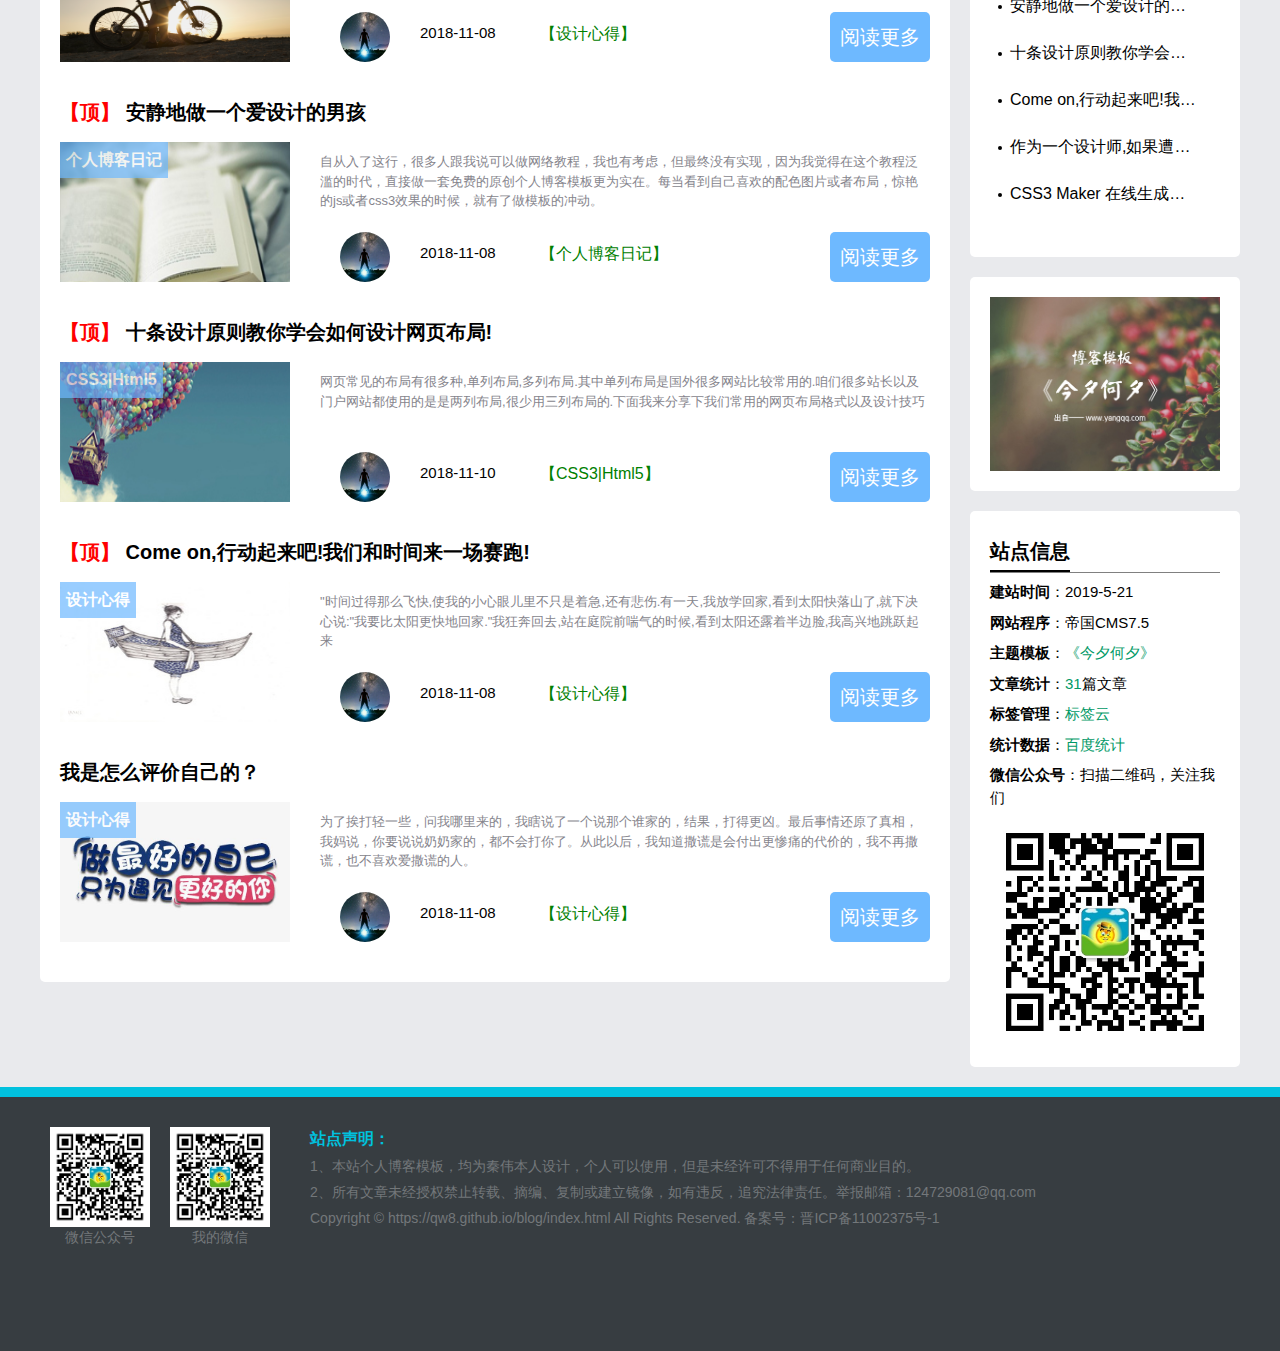
<file: netmake.html>
<!DOCTYPE html>
<html>
<head>
    <meta charset="UTF-8">
    <title>网站制作</title>
    <link rel="stylesheet" href="./css/index.css">
    <link rel="stylesheet" href="./css/blog.css">
</head>
<body>

<div class="header">
    <div class="headerbox">
        <h1>秦伟个人博客</h1>
        <ul class="nav">
            <li><a href="index.html" style="color:#00c1de">网站首页</a></li>
            <li><a href="blog.html">个人博客日记</a></li>
            <li><a href="netmake.html">网站制作</a></li>
            <li><a href="sheji.html">设计心得</a></li>
            <li><a href="about.html">关于我</a></li>
            <li><a href="time.html">时间轴</a></li>
            <li><a href="links.html">博客导航</a></li>
            <li><a href="liuyan.html">留言</a></li>
        </ul>
        <div class="search">
            <img src="./image/search.png" alt="加载失败">
        </div>
    </div>
</div>

<div class="main">
    <div class="mainleft">

        <div class="blogtop">
            <div class="blogleft">
                <img src="./image/12.jpg" alt="加载失败">
            </div>
            <div class="blogright">
                <h1>网站制作</h1>
                <p>博客网站制作，本栏目主要是分享关于域名选择、空间购买，个人博客网站模板制作，网站后期维护运营，优化等相关文章，以及提供帝国cms建站过程中遇到问题的解决办法。</p>
            </div>
        </div>

        <div class="boxleft">
            <h2 class="title">最新博文</h2>
            <div class="newblog">
                <div class="newtop">
                    <b>【顶】</b>
                    <a href="http://www.baidu.com">作为一个设计师,如果遭到质疑你是否能恪守自己的原则?</a>
                </div>
                <div class="newbottom">
                    <div class="newleft">
                        <a href="http://www.jd.com">
                            <img src="./image/a1.jpg" alt="加载失败">
                        </a>
                        <h2>设计心得</h2>
                    </div>
                    <div class="newright">
                        <div class="righttop">
                            <p>就拿我自己来说吧，有时候会很矛盾，设计好的作品，不把它分享出来，会觉得待在自己电脑里面实在是没有意义。干脆就发布出去吧。我也害怕收到大家不好的评论，有些评论，可能说者无意，但是对于 每一个用心的站长来说，都会受很深</p>
                        </div>
                        <div class="rightbotttom">
                            <div class="touxiang">
                                <a href="http://www.jd.com">
                                    <img src="./image/touxiang.jpg" alt="加载失败">
                                </a>
                            </div>
                            <div class="date">
                                2018-11-08
                            </div>
                            <div class="sheji">
                                <a href="http://www.baidu.com">【设计心得】</a>
                            </div>
                            <div class="reading">
                                <a href="http://www.baidu.com">阅读更多</a>
                            </div>
                        </div>
                    </div>
                </div>
            </div>
            <div class="newblog">
                <div class="newtop">
                    <b>【顶】</b>
                    <a href="http://www.baidu.com">安静地做一个爱设计的男孩</a>
                </div>
                <div class="newbottom">
                    <div class="newleft">
                        <a href="http://www.jd.com">
                            <img src="./image/5.jpg" alt="加载失败">
                        </a>
                        <h2>个人博客日记</h2>
                    </div>
                    <div class="newright">
                        <div class="righttop">
                            <p>自从入了这行，很多人跟我说可以做网络教程，我也有考虑，但最终没有实现，因为我觉得在这个教程泛滥的时代，直接做一套免费的原创个人博客模板更为实在。每当看到自己喜欢的配色图片或者布局，惊艳的js或者css3效果的时候，就有了做模板的冲动。</p>
                        </div>
                        <div class="rightbotttom">
                            <div class="touxiang">
                                <a href="http://www.jd.com">
                                    <img src="./image/touxiang.jpg" alt="加载失败">
                                </a>
                            </div>
                            <div class="date">
                                2018-11-08
                            </div>
                            <div class="sheji">
                                <a href="http://www.baidu.com">【个人博客日记】</a>
                            </div>
                            <div class="reading">
                                <a href="http://www.baidu.com">阅读更多</a>
                            </div>
                        </div>
                    </div>
                </div>
            </div>
            <div class="newblog">
                <div class="newtop">
                    <b>【顶】</b>
                    <a href="http://www.baidu.com">十条设计原则教你学会如何设计网页布局!</a>
                </div>
                <div class="newbottom">
                    <div class="newleft">
                        <a href="http://www.jd.com">
                            <img src="./image/4.jpg" alt="加载失败">
                        </a>
                        <h2>CSS3|Html5</h2>
                    </div>
                    <div class="newright">
                        <div class="righttop">
                            <p>网页常见的布局有很多种,单列布局,多列布局.其中单列布局是国外很多网站比较常用的.咱们很多站长以及门户网站都使用的是是两列布局,很少用三列布局的.下面我来分享下我们常用的网页布局格式以及设计技巧</p>
                        </div>
                        <div class="rightbotttom">
                            <div class="touxiang">
                                <a href="http://www.jd.com">
                                    <img src="./image/touxiang.jpg" alt="加载失败">
                                </a>
                            </div>
                            <div class="date">
                                2018-11-10
                            </div>
                            <div class="sheji">
                                <a href="http://www.baidu.com">【CSS3|Html5】</a>
                            </div>
                            <div class="reading">
                                <a href="http://www.baidu.com">阅读更多</a>
                            </div>
                        </div>
                    </div>
                </div>
            </div>
            <div class="newblog">
                <div class="newtop">
                    <b>【顶】</b>
                    <a href="http://www.baidu.com">Come on,行动起来吧!我们和时间来一场赛跑!</a>
                </div>
                <div class="newbottom">
                    <div class="newleft">
                        <a href="http://www.jd.com">
                            <img src="./image/6.jpg" alt="加载失败">
                        </a>
                        <h2>设计心得</h2>
                    </div>
                    <div class="newright">
                        <div class="righttop">
                            <p>"时间过得那么飞快,使我的小心眼儿里不只是着急,还有悲伤.有一天,我放学回家,看到太阳快落山了,就下决心说:"我要比太阳更快地回家."我狂奔回去,站在庭院前喘气的时候,看到太阳还露着半边脸,我高兴地跳跃起来</p>
                        </div>
                        <div class="rightbotttom">
                            <div class="touxiang">
                                <a href="http://www.jd.com">
                                    <img src="./image/touxiang.jpg" alt="加载失败">
                                </a>
                            </div>
                            <div class="date">
                                2018-11-08
                            </div>
                            <div class="sheji">
                                <a href="http://www.baidu.com">【设计心得】</a>
                            </div>
                            <div class="reading">
                                <a href="http://www.baidu.com">阅读更多</a>
                            </div>
                        </div>
                    </div>
                </div>
            </div>
            <div class="newblog">
                <div class="newtop">
                    <a href="http://www.baidu.com">我是怎么评价自己的？</a>
                </div>
                <div class="newbottom">
                    <div class="newleft">
                        <a href="http://www.jd.com">
                            <img src="./image/9.jpg" alt="加载失败">
                        </a>
                        <h2>设计心得</h2>
                    </div>
                    <div class="newright">
                        <div class="righttop">
                            <p>为了挨打轻一些，问我哪里来的，我瞎说了一个说那个谁家的，结果，打得更凶。最后事情还原了真相，我妈说，你要说说奶奶家的，都不会打你了。从此以后，我知道撒谎是会付出更惨痛的代价的，我不再撒谎，也不喜欢爱撒谎的人。</p>
                        </div>
                        <div class="rightbotttom">
                            <div class="touxiang">
                                <a href="http://www.jd.com">
                                    <img src="./image/touxiang.jpg" alt="加载失败">
                                </a>
                            </div>
                            <div class="date">
                                2018-11-08
                            </div>
                            <div class="sheji">
                                <a href="http://www.baidu.com">【设计心得】</a>
                            </div>
                            <div class="reading">
                                <a href="http://www.baidu.com">阅读更多</a>
                            </div>
                        </div>
                    </div>
                </div>
            </div>
            <div class="newblog">
                <div class="newtop">
                    <b>【顶】</b>
                    <a href="http://www.baidu.com">作为一个设计师,如果遭到质疑你是否能恪守自己的原则?</a>
                </div>
                <div class="newbottom">
                    <div class="newleft">
                        <a href="http://www.jd.com">
                            <img src="./image/a1.jpg" alt="加载失败">
                        </a>
                        <h2>设计心得</h2>
                    </div>
                    <div class="newright">
                        <div class="righttop">
                            <p>就拿我自己来说吧，有时候会很矛盾，设计好的作品，不把它分享出来，会觉得待在自己电脑里面实在是没有意义。干脆就发布出去吧。我也害怕收到大家不好的评论，有些评论，可能说者无意，但是对于 每一个用心的站长来说，都会受很深</p>
                        </div>
                        <div class="rightbotttom">
                            <div class="touxiang">
                                <a href="http://www.jd.com">
                                    <img src="./image/touxiang.jpg" alt="加载失败">
                                </a>
                            </div>
                            <div class="date">
                                2018-11-08
                            </div>
                            <div class="sheji">
                                <a href="http://www.baidu.com">【设计心得】</a>
                            </div>
                            <div class="reading">
                                <a href="http://www.baidu.com">阅读更多</a>
                            </div>
                        </div>
                    </div>
                </div>
            </div>
            <div class="newblog">
                <div class="newtop">
                    <b>【顶】</b>
                    <a href="http://www.baidu.com">安静地做一个爱设计的男孩</a>
                </div>
                <div class="newbottom">
                    <div class="newleft">
                        <a href="http://www.jd.com">
                            <img src="./image/5.jpg" alt="加载失败">
                        </a>
                        <h2>个人博客日记</h2>
                    </div>
                    <div class="newright">
                        <div class="righttop">
                            <p>自从入了这行，很多人跟我说可以做网络教程，我也有考虑，但最终没有实现，因为我觉得在这个教程泛滥的时代，直接做一套免费的原创个人博客模板更为实在。每当看到自己喜欢的配色图片或者布局，惊艳的js或者css3效果的时候，就有了做模板的冲动。</p>
                        </div>
                        <div class="rightbotttom">
                            <div class="touxiang">
                                <a href="http://www.jd.com">
                                    <img src="./image/touxiang.jpg" alt="加载失败">
                                </a>
                            </div>
                            <div class="date">
                                2018-11-08
                            </div>
                            <div class="sheji">
                                <a href="http://www.baidu.com">【个人博客日记】</a>
                            </div>
                            <div class="reading">
                                <a href="http://www.baidu.com">阅读更多</a>
                            </div>
                        </div>
                    </div>
                </div>
            </div>
            <div class="newblog">
                <div class="newtop">
                    <b>【顶】</b>
                    <a href="http://www.baidu.com">十条设计原则教你学会如何设计网页布局!</a>
                </div>
                <div class="newbottom">
                    <div class="newleft">
                        <a href="http://www.jd.com">
                            <img src="./image/4.jpg" alt="加载失败">
                        </a>
                        <h2>CSS3|Html5</h2>
                    </div>
                    <div class="newright">
                        <div class="righttop">
                            <p>网页常见的布局有很多种,单列布局,多列布局.其中单列布局是国外很多网站比较常用的.咱们很多站长以及门户网站都使用的是是两列布局,很少用三列布局的.下面我来分享下我们常用的网页布局格式以及设计技巧</p>
                        </div>
                        <div class="rightbotttom">
                            <div class="touxiang">
                                <a href="http://www.jd.com">
                                    <img src="./image/touxiang.jpg" alt="加载失败">
                                </a>
                            </div>
                            <div class="date">
                                2018-11-10
                            </div>
                            <div class="sheji">
                                <a href="http://www.baidu.com">【CSS3|Html5】</a>
                            </div>
                            <div class="reading">
                                <a href="http://www.baidu.com">阅读更多</a>
                            </div>
                        </div>
                    </div>
                </div>
            </div>
            <div class="newblog">
                <div class="newtop">
                    <b>【顶】</b>
                    <a href="http://www.baidu.com">Come on,行动起来吧!我们和时间来一场赛跑!</a>
                </div>
                <div class="newbottom">
                    <div class="newleft">
                        <a href="http://www.jd.com">
                            <img src="./image/6.jpg" alt="加载失败">
                        </a>
                        <h2>设计心得</h2>
                    </div>
                    <div class="newright">
                        <div class="righttop">
                            <p>"时间过得那么飞快,使我的小心眼儿里不只是着急,还有悲伤.有一天,我放学回家,看到太阳快落山了,就下决心说:"我要比太阳更快地回家."我狂奔回去,站在庭院前喘气的时候,看到太阳还露着半边脸,我高兴地跳跃起来</p>
                        </div>
                        <div class="rightbotttom">
                            <div class="touxiang">
                                <a href="http://www.jd.com">
                                    <img src="./image/touxiang.jpg" alt="加载失败">
                                </a>
                            </div>
                            <div class="date">
                                2018-11-08
                            </div>
                            <div class="sheji">
                                <a href="http://www.baidu.com">【设计心得】</a>
                            </div>
                            <div class="reading">
                                <a href="http://www.baidu.com">阅读更多</a>
                            </div>
                        </div>
                    </div>
                </div>
            </div>
            <div class="newblog">
                <div class="newtop">
                    <a href="http://www.baidu.com">我是怎么评价自己的？</a>
                </div>
                <div class="newbottom">
                    <div class="newleft">
                        <a href="http://www.jd.com">
                            <img src="./image/9.jpg" alt="加载失败">
                        </a>
                        <h2>设计心得</h2>
                    </div>
                    <div class="newright">
                        <div class="righttop">
                            <p>为了挨打轻一些，问我哪里来的，我瞎说了一个说那个谁家的，结果，打得更凶。最后事情还原了真相，我妈说，你要说说奶奶家的，都不会打你了。从此以后，我知道撒谎是会付出更惨痛的代价的，我不再撒谎，也不喜欢爱撒谎的人。</p>
                        </div>
                        <div class="rightbotttom">
                            <div class="touxiang">
                                <a href="http://www.jd.com">
                                    <img src="./image/touxiang.jpg" alt="加载失败">
                                </a>
                            </div>
                            <div class="date">
                                2018-11-08
                            </div>
                            <div class="sheji">
                                <a href="http://www.baidu.com">【设计心得】</a>
                            </div>
                            <div class="reading">
                                <a href="http://www.baidu.com">阅读更多</a>
                            </div>
                        </div>
                    </div>
                </div>
            </div>
        </div>

    </div>
    <div class="mainright">
        <div class="right bmtop">
            <h2 class="title">点击排行</h2>
            <div class="rightimage">
                <a href="http://www.jd.com">
                    <img src="./image/a2.jpeg" alt="加载失败">
                </a>
                <p>我有一个蓝色的梦，面朝大海，春暖花开</p>
            </div>
            <ul class="rank">
                <li><a href="http://www.qq.com">十条设计原则教你学会如何设计网页布局!十条设计原则教你学会如何设计网页布局!十条设计原则教你学会如何设计网页布局!</a></li>
                <li><a href="http://www.qq.com">作为一个设计师,如果遭到质疑你是否能恪守自己的原则?</a></li>
                <li><a href="http://www.qq.com">Come on,行动起来吧!我们和时间来一场赛跑!</a></li>
                <li><a href="http://www.qq.com">为什么说10月24日是程序员的节日？</a></li>
                <li><a href="http://www.qq.com">个人网站做好了，百度不收录怎么办？来，看看他们怎么做的。</a></li>
                <li><a href="http://www.qq.com">【个人博客空间申请】金牛云服，免费领空间啦</a></li>
                <li><a href="http://www.qq.com">如何快速建立自己的个人博客网</a></li>
            </ul>
        </div>
        <div class="right">
            <h2 class="title">本栏推荐</h2>
            <div class="rightimage">
                <a href="http://www.jd.com">
                    <img src="./image/a3.jpeg" alt="加载失败">
                </a>
                <p>我有一个蓝色的梦，面朝大海，春暖花开</p>
            </div>
            <ul class="righttext">
                <li>
                    <a href="http://www.qq.com">
                        <img src="./image/a5.jpg" alt="加载失败" class="smallimg">
                        十条设计原则教你学会如何设计网页布局!十条设计原则教你学会如何设计网页布局!十条设计原则教你学会如何设计网页布局!
                    </a>
                </li>
                <li><a href="http://www.qq.com">
                    <img src="./image/a1.jpg" alt="加载失败" class="smallimg">
                    作为一个设计师,如果遭到质疑你是否能恪守自己的原则?</a></li>
                <li><a href="http://www.qq.com">
                    <img src="./image/a2.jpeg" alt="加载失败" class="smallimg">
                    Come on,行动起来吧!我们和时间来一场赛跑!</a></li>
                <li><a href="http://www.qq.com">
                    <img src="./image/a3.jpeg" alt="加载失败" class="smallimg">
                    为什么说10月24日是程序员的节日？</a></li>
                <li><a href="http://www.qq.com">
                    <img src="./image/a4.jpeg" alt="加载失败" class="smallimg">
                    个人网站做好了，百度不收录怎么办？来，看看他们怎么做的。</a></li>
                <li><a href="http://www.qq.com">
                    <img src="./image/a6.jpg" alt="加载失败" class="smallimg">
                    【个人博客空间申请】金牛云服，免费领空间啦</a></li>
                <li><a href="http://www.qq.com">
                    <img src="./image/touxiang.jpg" alt="加载失败" class="smallimg">
                    如何快速建立自己的个人博客网</a></li>
            </ul>
        </div>
        <div class="right">
            <div class="image">
                <a href="http://www.jd.com">
                    <img src="./image/image1.jpg" alt="加载失败">
                </a>
            </div>
        </div>
        <div class="right">
            <h2 class="title">猜你喜欢</h2>
            <ul class="update">
                <li><a href="http://www.cctv.com/">安静地做一个爱设计的男孩</a></li>
                <li><a href="http://www.cctv.com/">十条设计原则教你学会如何设计网页布局!</a></li>
                <li><a href="http://www.cctv.com/">Come on,行动起来吧!我们和时间来一场赛跑!</a></li>
                <li><a href="http://www.qq.com">作为一个设计师,如果遭到质疑你是否能恪守自己的原则?</a></li>
                <li><a href="http://www.cctv.com/">CSS3 Maker 在线生成代码</a></li>
            </ul>
        </div>
        <div class="right">
            <div class="image">
                <a href="http://www.jd.com">
                    <img src="./image/image2.jpg" alt="加载失败">
                </a>
            </div>
        </div>
        <div class="right">
            <h2 class="title">站点信息</h2>
            <ul class="zhandian">
                <li><b>建站时间</b>：2019-5-21</li>
                <li><b>网站程序</b>：帝国CMS7.5</li>
                <li><b>主题模板</b>：<a href="https://qw8.github.io/blog/index.html">《今夕何夕》</a></li>
                <li><b>文章统计</b>：<a href="https://qw8.github.io/blog/index.html">31</a>篇文章</li>
                <li><b>标签管理</b>：<a href="https://qw8.github.io/blog/index.html">标签云</a></li>
                <li><b>统计数据</b>：<a href="https://qw8.github.io/blog/index.html" >百度统计</a></li>
                <li><b>微信公众号</b>：扫描二维码，关注我们</li>
                <li><a href="https://qw8.github.io/blog/index.html"><img src='./image/enwei.png'></a></li>
            </ul>
        </div>
    </div>
</div>

<footer>
    <div class="footerbox">
        <div class="wxbox">
            <ul>
                <li><img src="./image/enwei.png"><span>微信公众号</span></li>
                <li><img src="./image/enwei.png"><span>我的微信</span></li>
            </ul>
        </div>
        <div class="endnav">
            <p><b>站点声明：</b></p>
            <p>1、本站个人博客模板，均为秦伟本人设计，个人可以使用，但是未经许可不得用于任何商业目的。</p>
            <p>2、所有文章未经授权禁止转载、摘编、复制或建立镜像，如有违反，追究法律责任。举报邮箱：<a href="http://mail.qq.com/">124729081@qq.com</a></p>
            <p>Copyright © <a href="https://qw8.github.io/blog/index.html">https://qw8.github.io/blog/index.html</a> All Rights Reserved. 备案号：<a href="http://www.miitbeian.gov.cn/" >晋ICP备11002375号-1</a></p>
        </div>
    </div>
</footer>

</body>
</html>
</file>
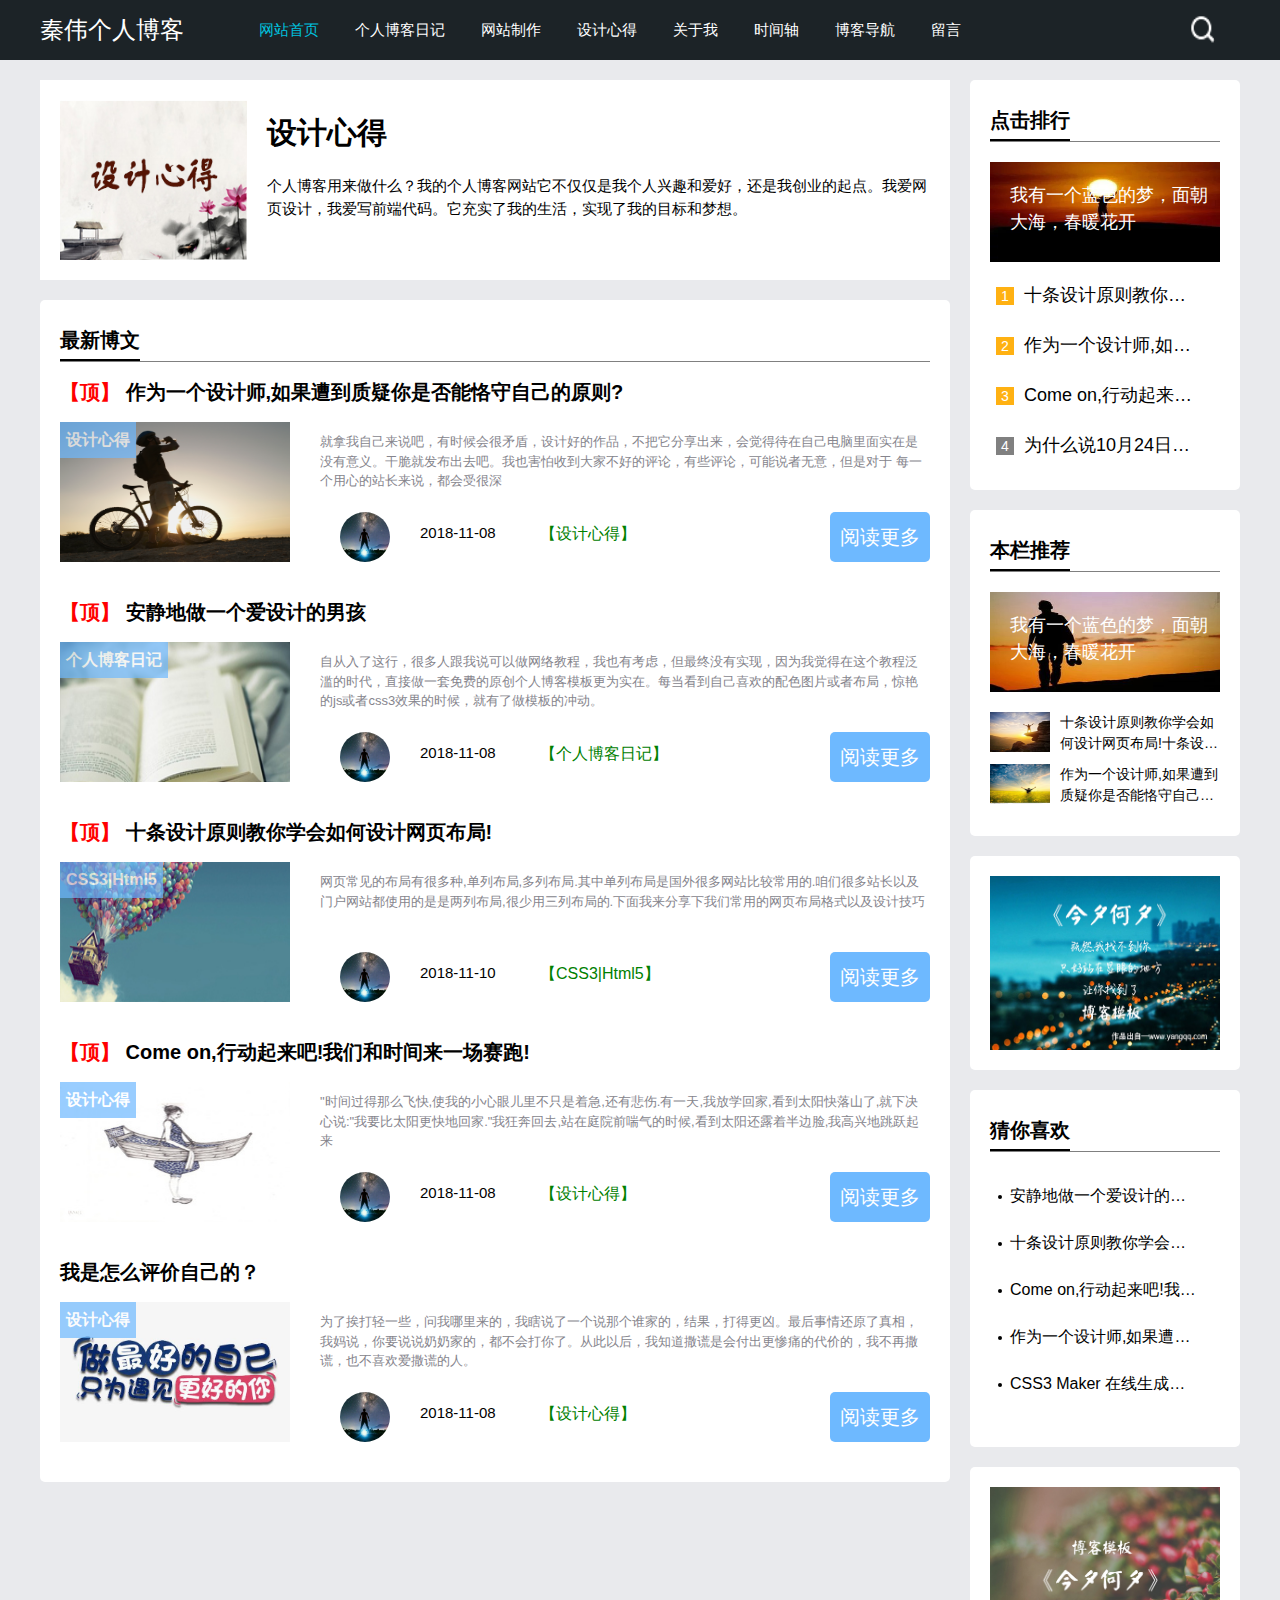
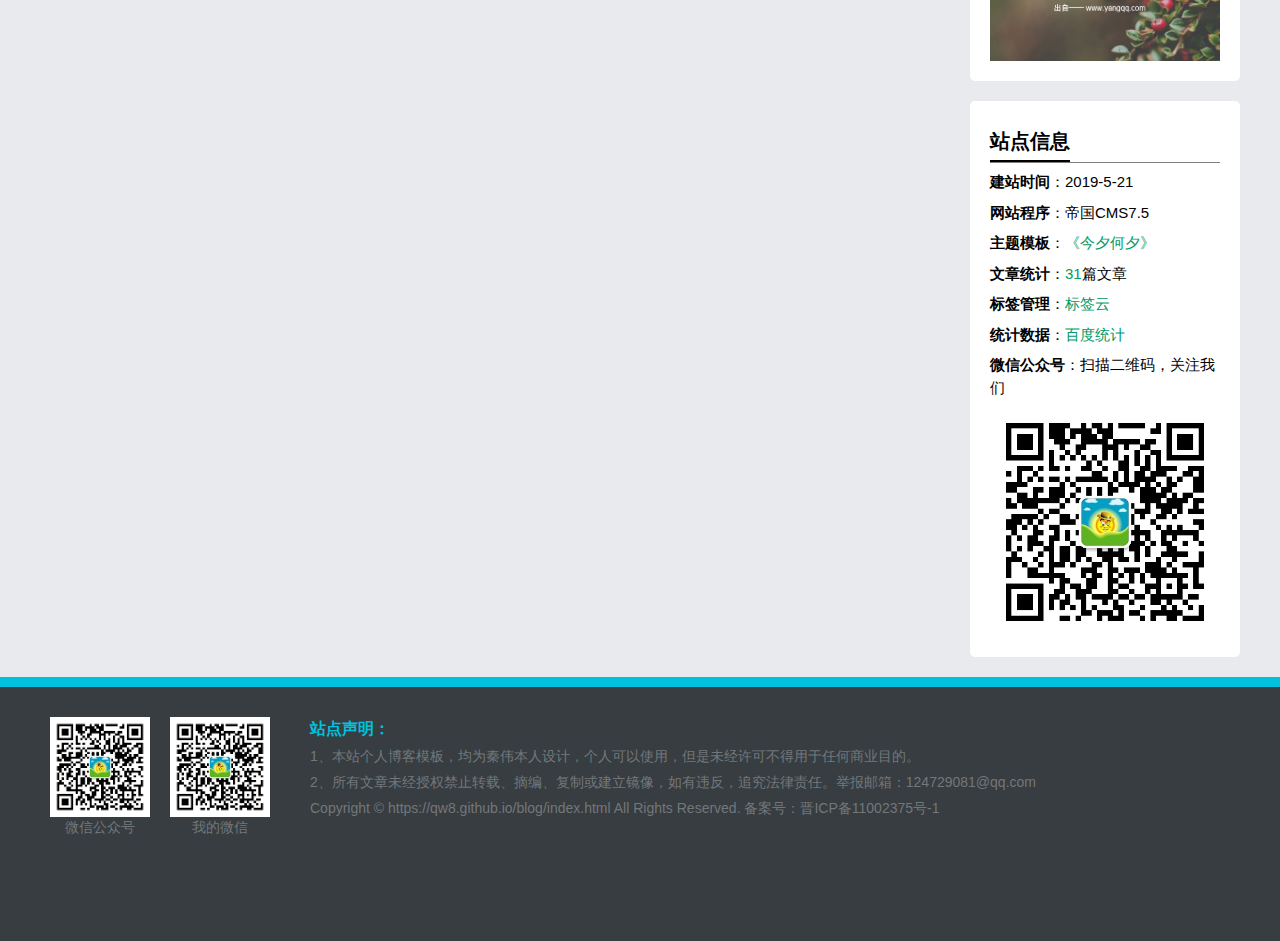
<file: sheji.html>
<!DOCTYPE html>
<html>
<head>
    <meta charset="UTF-8">
    <title>设计心得</title>
    <link rel="stylesheet" href="./css/index.css">
    <link rel="stylesheet" href="./css/blog.css">
</head>
<body>

<div class="header">
    <div class="headerbox">
        <h1>秦伟个人博客</h1>
        <ul class="nav">
            <li><a href="index.html" style="color:#00c1de">网站首页</a></li>
            <li><a href="blog.html">个人博客日记</a></li>
            <li><a href="netmake.html">网站制作</a></li>
            <li><a href="sheji.html">设计心得</a></li>
            <li><a href="about.html">关于我</a></li>
            <li><a href="time.html">时间轴</a></li>
            <li><a href="links.html">博客导航</a></li>
            <li><a href="liuyan.html">留言</a></li>
        </ul>
        <div class="search">
            <img src="./image/search.png" alt="加载失败">
        </div>
    </div>
</div>

<div class="main">
    <div class="mainleft">

        <div class="blogtop">
            <div class="blogleft">
                <img src="./image/11.jpg" alt="加载失败">
            </div>
            <div class="blogright">
                <h1>设计心得</h1>
                <p>个人博客用来做什么？我的个人博客网站它不仅仅是我个人兴趣和爱好，还是我创业的起点。我爱网页设计，我爱写前端代码。它充实了我的生活，实现了我的目标和梦想。</p>
            </div>
        </div>

        <div class="boxleft">
            <h2 class="title">最新博文</h2>
            <div class="newblog">
                <div class="newtop">
                    <b>【顶】</b>
                    <a href="http://www.baidu.com">作为一个设计师,如果遭到质疑你是否能恪守自己的原则?</a>
                </div>
                <div class="newbottom">
                    <div class="newleft">
                        <a href="http://www.jd.com">
                            <img src="./image/a1.jpg" alt="加载失败">
                        </a>
                        <h2>设计心得</h2>
                    </div>
                    <div class="newright">
                        <div class="righttop">
                            <p>就拿我自己来说吧，有时候会很矛盾，设计好的作品，不把它分享出来，会觉得待在自己电脑里面实在是没有意义。干脆就发布出去吧。我也害怕收到大家不好的评论，有些评论，可能说者无意，但是对于 每一个用心的站长来说，都会受很深</p>
                        </div>
                        <div class="rightbotttom">
                            <div class="touxiang">
                                <a href="http://www.jd.com">
                                    <img src="./image/touxiang.jpg" alt="加载失败">
                                </a>
                            </div>
                            <div class="date">
                                2018-11-08
                            </div>
                            <div class="sheji">
                                <a href="http://www.baidu.com">【设计心得】</a>
                            </div>
                            <div class="reading">
                                <a href="http://www.baidu.com">阅读更多</a>
                            </div>
                        </div>
                    </div>
                </div>
            </div>
            <div class="newblog">
                <div class="newtop">
                    <b>【顶】</b>
                    <a href="http://www.baidu.com">安静地做一个爱设计的男孩</a>
                </div>
                <div class="newbottom">
                    <div class="newleft">
                        <a href="http://www.jd.com">
                            <img src="./image/5.jpg" alt="加载失败">
                        </a>
                        <h2>个人博客日记</h2>
                    </div>
                    <div class="newright">
                        <div class="righttop">
                            <p>自从入了这行，很多人跟我说可以做网络教程，我也有考虑，但最终没有实现，因为我觉得在这个教程泛滥的时代，直接做一套免费的原创个人博客模板更为实在。每当看到自己喜欢的配色图片或者布局，惊艳的js或者css3效果的时候，就有了做模板的冲动。</p>
                        </div>
                        <div class="rightbotttom">
                            <div class="touxiang">
                                <a href="http://www.jd.com">
                                    <img src="./image/touxiang.jpg" alt="加载失败">
                                </a>
                            </div>
                            <div class="date">
                                2018-11-08
                            </div>
                            <div class="sheji">
                                <a href="http://www.baidu.com">【个人博客日记】</a>
                            </div>
                            <div class="reading">
                                <a href="http://www.baidu.com">阅读更多</a>
                            </div>
                        </div>
                    </div>
                </div>
            </div>
            <div class="newblog">
                <div class="newtop">
                    <b>【顶】</b>
                    <a href="http://www.baidu.com">十条设计原则教你学会如何设计网页布局!</a>
                </div>
                <div class="newbottom">
                    <div class="newleft">
                        <a href="http://www.jd.com">
                            <img src="./image/4.jpg" alt="加载失败">
                        </a>
                        <h2>CSS3|Html5</h2>
                    </div>
                    <div class="newright">
                        <div class="righttop">
                            <p>网页常见的布局有很多种,单列布局,多列布局.其中单列布局是国外很多网站比较常用的.咱们很多站长以及门户网站都使用的是是两列布局,很少用三列布局的.下面我来分享下我们常用的网页布局格式以及设计技巧</p>
                        </div>
                        <div class="rightbotttom">
                            <div class="touxiang">
                                <a href="http://www.jd.com">
                                    <img src="./image/touxiang.jpg" alt="加载失败">
                                </a>
                            </div>
                            <div class="date">
                                2018-11-10
                            </div>
                            <div class="sheji">
                                <a href="http://www.baidu.com">【CSS3|Html5】</a>
                            </div>
                            <div class="reading">
                                <a href="http://www.baidu.com">阅读更多</a>
                            </div>
                        </div>
                    </div>
                </div>
            </div>
            <div class="newblog">
                <div class="newtop">
                    <b>【顶】</b>
                    <a href="http://www.baidu.com">Come on,行动起来吧!我们和时间来一场赛跑!</a>
                </div>
                <div class="newbottom">
                    <div class="newleft">
                        <a href="http://www.jd.com">
                            <img src="./image/6.jpg" alt="加载失败">
                        </a>
                        <h2>设计心得</h2>
                    </div>
                    <div class="newright">
                        <div class="righttop">
                            <p>"时间过得那么飞快,使我的小心眼儿里不只是着急,还有悲伤.有一天,我放学回家,看到太阳快落山了,就下决心说:"我要比太阳更快地回家."我狂奔回去,站在庭院前喘气的时候,看到太阳还露着半边脸,我高兴地跳跃起来</p>
                        </div>
                        <div class="rightbotttom">
                            <div class="touxiang">
                                <a href="http://www.jd.com">
                                    <img src="./image/touxiang.jpg" alt="加载失败">
                                </a>
                            </div>
                            <div class="date">
                                2018-11-08
                            </div>
                            <div class="sheji">
                                <a href="http://www.baidu.com">【设计心得】</a>
                            </div>
                            <div class="reading">
                                <a href="http://www.baidu.com">阅读更多</a>
                            </div>
                        </div>
                    </div>
                </div>
            </div>
            <div class="newblog">
                <div class="newtop">
                    <a href="http://www.baidu.com">我是怎么评价自己的？</a>
                </div>
                <div class="newbottom">
                    <div class="newleft">
                        <a href="http://www.jd.com">
                            <img src="./image/9.jpg" alt="加载失败">
                        </a>
                        <h2>设计心得</h2>
                    </div>
                    <div class="newright">
                        <div class="righttop">
                            <p>为了挨打轻一些，问我哪里来的，我瞎说了一个说那个谁家的，结果，打得更凶。最后事情还原了真相，我妈说，你要说说奶奶家的，都不会打你了。从此以后，我知道撒谎是会付出更惨痛的代价的，我不再撒谎，也不喜欢爱撒谎的人。</p>
                        </div>
                        <div class="rightbotttom">
                            <div class="touxiang">
                                <a href="http://www.jd.com">
                                    <img src="./image/touxiang.jpg" alt="加载失败">
                                </a>
                            </div>
                            <div class="date">
                                2018-11-08
                            </div>
                            <div class="sheji">
                                <a href="http://www.baidu.com">【设计心得】</a>
                            </div>
                            <div class="reading">
                                <a href="http://www.baidu.com">阅读更多</a>
                            </div>
                        </div>
                    </div>
                </div>
            </div>
        </div>

    </div>
    <div class="mainright">
        <div class="right bmtop">
            <h2 class="title">点击排行</h2>
            <div class="rightimage">
                <a href="http://www.jd.com">
                    <img src="./image/a2.jpeg" alt="加载失败">
                </a>
                <p>我有一个蓝色的梦，面朝大海，春暖花开</p>
            </div>
            <ul class="rank">
                <li><a href="http://www.qq.com">十条设计原则教你学会如何设计网页布局!十条设计原则教你学会如何设计网页布局!十条设计原则教你学会如何设计网页布局!</a></li>
                <li><a href="http://www.qq.com">作为一个设计师,如果遭到质疑你是否能恪守自己的原则?</a></li>
                <li><a href="http://www.qq.com">Come on,行动起来吧!我们和时间来一场赛跑!</a></li>
                <li><a href="http://www.qq.com">为什么说10月24日是程序员的节日？</a></li>
            </ul>
        </div>
        <div class="right">
            <h2 class="title">本栏推荐</h2>
            <div class="rightimage">
                <a href="http://www.jd.com">
                    <img src="./image/a3.jpeg" alt="加载失败">
                </a>
                <p>我有一个蓝色的梦，面朝大海，春暖花开</p>
            </div>
            <ul class="righttext">
                <li>
                    <a href="http://www.qq.com">
                        <img src="./image/a5.jpg" alt="加载失败" class="smallimg">
                        十条设计原则教你学会如何设计网页布局!十条设计原则教你学会如何设计网页布局!十条设计原则教你学会如何设计网页布局!
                    </a>
                </li>
                <li><a href="http://www.qq.com">
                    <img src="./image/a6.jpg" alt="加载失败" class="smallimg">
                    作为一个设计师,如果遭到质疑你是否能恪守自己的原则?</a></li>
            </ul>
        </div>
        <div class="right">
            <div class="image">
                <a href="http://www.jd.com">
                    <img src="./image/image1.jpg" alt="加载失败">
                </a>
            </div>
        </div>
        <div class="right">
            <h2 class="title">猜你喜欢</h2>
            <ul class="update">
                <li><a href="http://www.cctv.com/">安静地做一个爱设计的男孩</a></li>
                <li><a href="http://www.cctv.com/">十条设计原则教你学会如何设计网页布局!</a></li>
                <li><a href="http://www.cctv.com/">Come on,行动起来吧!我们和时间来一场赛跑!</a></li>
                <li><a href="http://www.qq.com">作为一个设计师,如果遭到质疑你是否能恪守自己的原则?</a></li>
                <li><a href="http://www.cctv.com/">CSS3 Maker 在线生成代码</a></li>
            </ul>
        </div>
        <div class="right">
            <div class="image">
                <a href="http://www.jd.com">
                    <img src="./image/image2.jpg" alt="加载失败">
                </a>
            </div>
        </div>
        <div class="right">
            <h2 class="title">站点信息</h2>
            <ul class="zhandian">
                <li><b>建站时间</b>：2019-5-21</li>
                <li><b>网站程序</b>：帝国CMS7.5</li>
                <li><b>主题模板</b>：<a href="https://qw8.github.io/blog/index.html">《今夕何夕》</a></li>
                <li><b>文章统计</b>：<a href="https://qw8.github.io/blog/index.html">31</a>篇文章</li>
                <li><b>标签管理</b>：<a href="https://qw8.github.io/blog/index.html">标签云</a></li>
                <li><b>统计数据</b>：<a href="https://qw8.github.io/blog/index.html" >百度统计</a></li>
                <li><b>微信公众号</b>：扫描二维码，关注我们</li>
                <li><a href="https://qw8.github.io/blog/index.html"><img src='./image/enwei.png'></a></li>
            </ul>
        </div>
    </div>
</div>

<footer>
    <div class="footerbox">
        <div class="wxbox">
            <ul>
                <li><img src="./image/enwei.png"><span>微信公众号</span></li>
                <li><img src="./image/enwei.png"><span>我的微信</span></li>
            </ul>
        </div>
        <div class="endnav">
            <p><b>站点声明：</b></p>
            <p>1、本站个人博客模板，均为秦伟本人设计，个人可以使用，但是未经许可不得用于任何商业目的。</p>
            <p>2、所有文章未经授权禁止转载、摘编、复制或建立镜像，如有违反，追究法律责任。举报邮箱：<a href="http://mail.qq.com/">124729081@qq.com</a></p>
            <p>Copyright © <a href="https://qw8.github.io/blog/index.html">https://qw8.github.io/blog/index.html</a> All Rights Reserved. 备案号：<a href="http://www.miitbeian.gov.cn/" >晋ICP备11002375号-1</a></p>
        </div>
    </div>
</footer>

</body>
</html>
</file>
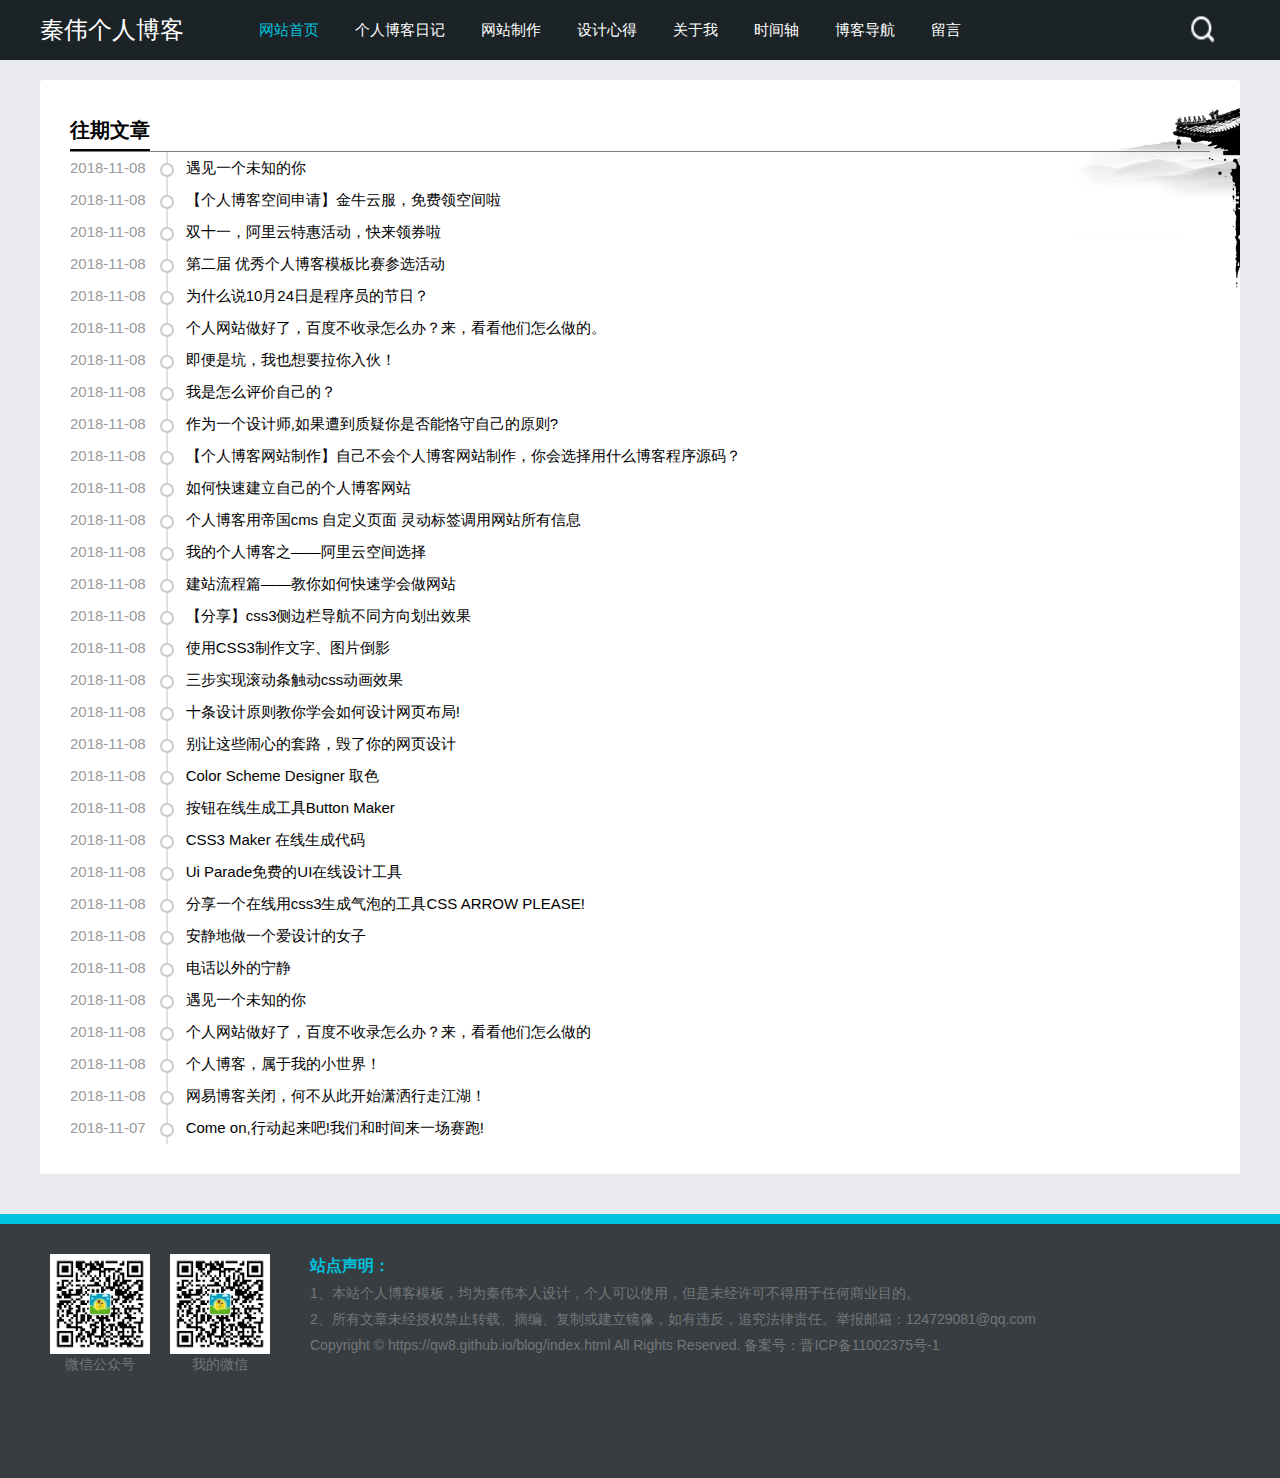
<file: time.html>
<!DOCTYPE html>
<html lang="ch">
<head>
    <meta charset="UTF-8">
    <title>时间轴</title>
    <link rel="stylesheet" href="./css/index.css">
    <link rel="stylesheet" href="./css/blog.css">
</head>
<body>

<div class="header hdtop">
    <div class="headerbox">
        <h1>秦伟个人博客</h1>
        <ul class="nav">
            <li><a href="index.html" style="color:#00c1de">网站首页</a></li>
            <li><a href="blog.html">个人博客日记</a></li>
            <li><a href="netmake.html">网站制作</a></li>
            <li><a href="sheji.html">设计心得</a></li>
            <li><a href="about.html">关于我</a></li>
            <li><a href="time.html">时间轴</a></li>
            <li><a href="links.html">博客导航</a></li>
            <li><a href="liuyan.html">留言</a></li>
        </ul>
        <div class="search">
            <img src="./image/search.png" alt="加载失败">
        </div>
    </div>
</div>

<article>
    <div class="whitebg timebox">
        <h2 class="title">往期文章</h2>
        <ul>
            <li><span>2018-11-08</span><i><a href="http://www.28404.com/zhelisanwen/5.html" target="_blank">遇见一个未知的你</a></i></li>
            <li><span>2018-11-08</span><i><a href="http://www.28404.com/zhelisanwen/50.html" target="_blank">【个人博客空间申请】金牛云服，免费领空间啦</a></i></li>
            <li><span>2018-11-08</span><i><a href="http://www.28404.com/zhelisanwen/52.html" target="_blank">双十一，阿里云特惠活动，快来领券啦</a></i></li>
            <li><span>2018-11-08</span><i><a href="http://www.28404.com/zhelisanwen/55.html" target="_blank">第二届 优秀个人博客模板比赛参选活动</a></i></li>
            <li><span>2018-11-08</span><i><a href="http://www.28404.com/zhelisanwen/507.html" target="_blank">为什么说10月24日是程序员的节日？</a></i></li>
            <li><span>2018-11-08</span><i><a href="http://www.28404.com/zhelisanwen/504.html" target="_blank">个人网站做好了，百度不收录怎么办？来，看看他们怎么做的。</a></i></li>
            <li><span>2018-11-08</span><i><a href="http://www.28404.com/zhelisanwen/505.html" target="_blank">即便是坑，我也想要拉你入伙！</a></i></li>
            <li><span>2018-11-08</span><i><a href="http://www.28404.com/zhelisanwen/5071.html" target="_blank">我是怎么评价自己的？</a></i></li>
            <li><span>2018-11-08</span><i><a href="http://www.28404.com/zhelisanwen/5072.html" target="_blank">作为一个设计师,如果遭到质疑你是否能恪守自己的原则?</a></i></li>
            <li><span>2018-11-08</span><i><a href="http://www.28404.com/zhelisanwen/5073.html" target="_blank">【个人博客网站制作】自己不会个人博客网站制作，你会选择用什么博客程序源码？</a></i></li>
            <li><span>2018-11-08</span><i><a href="http://www.28404.com/zhelisanwen/5074.html" target="_blank">如何快速建立自己的个人博客网站</a></i></li>
            <li><span>2018-11-08</span><i><a href="http://www.28404.com/zhelisanwen/5075.html" target="_blank">个人博客用帝国cms 自定义页面 灵动标签调用网站所有信息</a></i></li>
            <li><span>2018-11-08</span><i><a href="http://www.28404.com/zhelisanwen/5076.html" target="_blank">我的个人博客之——阿里云空间选择</a></i></li>
            <li><span>2018-11-08</span><i><a href="http://www.28404.com/zhelisanwen/5077.html" target="_blank">建站流程篇——教你如何快速学会做网站</a></i></li>
            <li><span>2018-11-08</span><i><a href="http://www.28404.com/zhelisanwen/5078.html" target="_blank">【分享】css3侧边栏导航不同方向划出效果</a></i></li>
            <li><span>2018-11-08</span><i><a href="http://www.28404.com/zhelisanwen/5079.html" target="_blank">使用CSS3制作文字、图片倒影</a></i></li>
            <li><span>2018-11-08</span><i><a href="http://www.28404.com/zhelisanwen/5011.html" target="_blank">三步实现滚动条触动css动画效果</a></i></li>
            <li><span>2018-11-08</span><i><a href="http://www.28404.com/zhelisanwen/5012.html" target="_blank">十条设计原则教你学会如何设计网页布局!</a></i></li>
            <li><span>2018-11-08</span><i><a href="http://www.28404.com/zhelisanwen/5013.html" target="_blank">别让这些闹心的套路，毁了你的网页设计</a></i></li>
            <li><span>2018-11-08</span><i><a href="http://www.28404.com/zhelisanwen/5014.html" target="_blank">Color Scheme Designer 取色</a></i></li>
            <li><span>2018-11-08</span><i><a href="http://css-tricks.com/examples/ButtonMaker/" target="_blank">按钮在线生成工具Button Maker</a></i></li>
            <li><span>2018-11-08</span><i><a href="http://www.css3maker.com/" target="_blank">CSS3 Maker 在线生成代码</a></i></li>
            <li><span>2018-11-08</span><i><a href="http://www.28404.com/zhelisanwen/5015.html" target="_blank">Ui Parade免费的UI在线设计工具</a></i></li>
            <li><span>2018-11-08</span><i><a href="http://www.28404.com/zhelisanwen/544.html" target="_blank">分享一个在线用css3生成气泡的工具CSS ARROW PLEASE!</a></i></li>
            <li><span>2018-11-08</span><i><a href="http://www.28404.com/zhelisanwen/545.html" target="_blank">安静地做一个爱设计的女子</a></i></li>
            <li><span>2018-11-08</span><i><a href="http://www.28404.com/zhelisanwen/546.html" target="_blank">电话以外的宁静</a></i></li>
            <li><span>2018-11-08</span><i><a href="http://www.28404.com/zhelisanwen/548.html" target="_blank">遇见一个未知的你</a></i></li>
            <li><span>2018-11-08</span><i><a href="http://www.28404.com/zhelisanwen/575.html" target="_blank">个人网站做好了，百度不收录怎么办？来，看看他们怎么做的</a></i></li>
            <li><span>2018-11-08</span><i><a href="http://www.28404.com/zhelisanwen/576.html" target="_blank">个人博客，属于我的小世界！</a></i></li>
            <li><span>2018-11-08</span><i><a href="http://www.28404.com/zhelisanwen/578.html" target="_blank">网易博客关闭，何不从此开始潇洒行走江湖！</a></i></li>
            <li><span>2018-11-07</span><i><a href="http://www.28404.com/zhelisanwen/5975.html" target="_blank">Come on,行动起来吧!我们和时间来一场赛跑!</a></i></li>
        </ul>
    </div>
</article>

<footer class="fttop">
    <div class="footerbox">
        <div class="wxbox">
            <ul>
                <li><img src="./image/enwei.png"><span>微信公众号</span></li>
                <li><img src="./image/enwei.png"><span>我的微信</span></li>
            </ul>
        </div>
        <div class="endnav">
            <p><b>站点声明：</b></p>
            <p>1、本站个人博客模板，均为秦伟本人设计，个人可以使用，但是未经许可不得用于任何商业目的。</p>
            <p>2、所有文章未经授权禁止转载、摘编、复制或建立镜像，如有违反，追究法律责任。举报邮箱：<a href="http://mail.qq.com/">124729081@qq.com</a></p>
            <p>Copyright © <a href="https://qw8.github.io/blog/index.html">https://qw8.github.io/blog/index.html</a> All Rights Reserved. 备案号：<a href="http://www.miitbeian.gov.cn/" >晋ICP备11002375号-1</a></p>
        </div>
    </div>
</footer>

</body>
</html>
</file>
<file: css/index.css>
/*通用*/
*{
    margin:0;
    padding: 0;
    list-style: none;
}
body{
    background: #E9EAED;
    font: 15px "Microsoft YaHei", Arial, Helvetica, sans-serif;
    line-height: 1.5;
}
img{
    width: 100%;
    height: 100%;
    display: block;
}
a{
    text-decoration: none;
    color: black;
}
.title{
    height: 41px;
    width: 100%;
    line-height: 41px;
    border-bottom: 1px solid gray;
    font-size: 20px;
    position: relative;
}
.title::before{
    content: '';
    width: 80px;
    height: 2px;
    position: absolute;
    left: 0;
    bottom: 0;
    background: black;
    display: block;
    transition: all .15s ease-in;
}
.title:hover::before{
    width: 100px;
}

/*头部*/
.header{
    width: 100%;
    height: 60px;
    background: #1C2327;
}
.headerbox{
    width: 1200px;
    height: 100%;
    margin: 0 auto;
    line-height: 60px;
}
.headerbox h1{
    height: 100%;
    float: left;
    font-size: 24px;
    margin-right: 75px;
    font-weight: normal;
    color: white;
}
.headerbox .nav{
    height: 100%;
    float: left;
    position: relative;
    z-index: 3;
}
.nav > li{
    float: left;
    margin-right: 36px;
}
.nav > li > a{
    color: white;
}
.nav li a:hover{
    color: #00c1de;
}

.slideDown{
    width: 100px;
    height: 105px;
    display: none;
    position: absolute;
    top: 38px;
    left: 200px;
    background: #1C2327;
    z-index: 2;
}
.slideDown li{
    height: 16px;
    padding: 5px 5px;
    text-align: center;
}
.slideDown li a{
    font-size: 15px;
    color: #ffffff;
}

.headerbox .search{
    width: 50px;
    height: 100%;
    float: right;
}
.search img{
    width: 60%;
    height: 60%;
    padding-top: 12px;
}

/*轮播图*/
.banner{
    width: 1200px;
    height: 280px;
    margin: 20px auto;
}
.banner .bannerleft{
    width: 620px;
    height: 100%;
    margin-right: 20px;
    float: left;
    position: relative;
    overflow: hidden;
}
.bannerleft .bannerimg{
    width: 100%;
    height: 100%;
}
.bannerimg>li{
    width: 100%;
    height: 100%;
    position: absolute;
    left: 620px;
    top: 0;
}
.bannerimg>li:first-child{
    left: 0;
}
.bannerimg>li a{
    width: 100%;
    height: 100%;
    display: block;
}
.leftbtn,.rightbtn{
    width: 40px;
    height: 50px;
    position: absolute;
    top: 50%;
    margin-top: -16px;
    cursor: pointer;
    z-index: 3;
}
.leftbtn{
    left: 50px;
}
.rightbtn{
    right: 50px;
}
.btnlist{
    width: 96px;
    height: 10px;
    position: absolute;
    bottom: 36px;
    left: 0;
    right: 0;
    margin-left: auto;
    margin-right: auto;
    z-index: 3;
    transition: 0.5s;
}
.btnlist>li{
    width: 10px;
    height: 10px;
    margin-right: 14px;
    float: left;
    border-radius: 50%;
    background: white;
}
.btnlist > .hot{
    background: #12b7de;
}
.banner .bannermid{
    width: 270px;
    height: 100%;
    float: left;
}
.bannermid li{
    width: 100%;
    height: 130px;
    margin-bottom: 20px;
    position: relative;
    overflow: hidden;
}
.bannermid li a:hover img{
    transform: scale(1.3,1.3);
}
.bannermid li a img{
    transition: transform 0.5s linear 0s;
}
.bannermid p{
    width: 80%;
    height: 48px;
    font-size: 16px;
    line-height: 1.5;
    text-align: center;
    color: white;
    display: -webkit-box;
    -webkit-box-orient: vertical;
    -webkit-line-clamp:2;
    overflow: hidden;
    position: absolute;
    left: 0;
    right: 0;
    top: 0;
    bottom: 0;
    margin: auto;
}
.banner .bannerright{
    width: 270px;
    height: 100%;
    margin-left: 20px;
    background: #2a2a2a;
    float: left;
}
.bannerright h2{
    padding: 10px;
    color:#7f89ad;
}
.bannerright p{
    font-size: 16px;
    line-height: 1.5;
    padding: 10px 24px;
    color: #d9e3e2;
}
.linkmore{
    margin: 15px;
}
.linkmore li {
    width: 25%;
    float: left
}
.linkmore li a {
    height: 53px;
    font-size: 36px;
    display: block;
    overflow: hidden;
    box-shadow: 0px 1px 0px rgba(255,255,255,.1), inset 0px 1px 1px rgba(0,0,0,.7);
    border-radius: 50%;
    margin: 0 5px; }
.linkmore li a:hover { opacity: 0.5; }
.iconfont {
    font-family: "iconfont" !important;
    font-size: 30px; font-style: normal;
    -webkit-font-smoothing: antialiased;
    text-align: center; line-height: 53px;
    -moz-osx-font-smoothing: grayscale;
}
a.iconfont.icon-homepage-red { color: #ef5509; font-size: 36px; }
a.iconfont.icon-youxiang { color: #FF991A; font-size: 28px; }
a.iconfont.icon-qq{ color: #1296DB; }
a.iconfont.icon-weixin0 { color: #07AF12; }

/*主体*/
.main {
    width: 1200px;
    height: auto;
    margin: 0 auto;
    display: flex;
}
/*左边*/
.main .mainleft{
    width: 910px;
    height: auto;
}
/*日记*/
.mainleft .diary{
    width: 100%;
    height: 310px;
    padding: 24px;
    box-sizing: border-box;
    margin-bottom: 20px;
    border-radius: 5px;
    background:white;
}
.diary .diarylist{
    border-bottom: 1px solid gray;
    overflow: hidden;
    line-height: 2.2;
}
.diarylist li{
    float: left;
    margin-right: 25px;
}
.diary .diaryimg{
    width: 310px;
    height: 218px;
    padding: 10px 0px;
    float: left;
}
.diaryimg li{
    width: 100%;
    height: 102px;
    margin-bottom: 10px;
    background: #bef5d2;
    position: relative;
    overflow: hidden;
}
.diaryimg li a:hover img{
    transform: scale(1.3,1.3);
}
.diaryimg li a img{
    transition: transform 0.5s linear 0s;
}
.diaryimg p{
    color: white;
    position: absolute;
    left: 40px;
    top: 40px;
}
.diary .diarytext{
    width: 520px;
    height: 100%;
    padding: 10px;
    float: right;
}
.diarytext li{
    height: auto;
    padding: 0 30px 0 20px;
}
.diarytext .hot{
    background: #f6f6f6;
}
.diarytext .hot> h3 a{
    color: #000000;
}
.diarytext .hot > p{
    display: -webkit-box;
}
.diarytext .hot> h3 span{
    background: #000000;
}
.diarytext h3{
    height: 26px;
    line-height: 26px;
    margin-bottom: 7px;
}
.diarytext>li h3 a{
    font-size: 16px;
    font-weight: bold;
}
.diarytext>li p{
    padding: 5px;
    font-size: 16px;
    font-weight: lighter;
    line-height: 1.5;
    height: 46px;
    display: -webkit-box;
    -webkit-box-orient: vertical;
    -webkit-line-clamp:2;
    overflow: hidden;
    display: none;
}
.diarytext>li>h3 span{
    width: 24px;
    height: 20px;
    display: inline-block;
    text-align:center;
    font-size: 14px;
    font-weight: normal;
    line-height: 20px;
    color: white;
    background: gray;
}
/*特别推荐*/
.mainleft .recommend{
    width: 100%;
    height: auto;
    min-height: 600px;
    padding: 20px;
    box-sizing: border-box;
    margin-bottom: 20px;
    float: left;
    border-radius: 5px;
    background:white;
}
.recommend .recommendtop{
    height: 41px;
    width: 100%;
    padding-top: 20px;
    line-height: 41px;
    border-bottom: 1px solid gray;
}
.recommendtop .tebie{
    float: left;
    color: black;
}
.recommendtop .recommendherf{
    height: 100%;
    float: right;
    margin-right: 20px
}
.recommendherf>li{
    float: left;
    margin-right: 14px;
}
.mainleft .recommendlist{
    padding: 20px 10px;
    overflow: hidden;
}
.recommendlist li{
    width: 282px;
    height: 290px;
    box-sizing: border-box;
    border-right: 1px solid #dedede;
    border-bottom: 1px solid #dedede;
    float: left;
    padding:22px;
    overflow: hidden;
    transition: all ease-in 1.5s;
}
.recommendlist li:hover{
    box-shadow: 1px 1px 10px 3px rgba(0,0,0,0.5);
}
.recommendlist li a:hover img{
    transform: scale(1.3,1.3);
}
.recommendlist li a img{
    transition: transform 0.5s linear 0s;
}
.recommendlist>li>a{
    width: 100%;
    height: 100px;
    overflow: hidden;
}
.recommendlist>li>img{
    width: 100%;
    height: 100px;
}
.recommendlist>li>h2{
    font-size: 16px;
    white-space: nowrap;
    overflow: hidden;
    text-overflow: ellipsis;
    margin-top: 10px;
}
.recommendlist>li>p{
    height: 54px;
    color: #999999;
    margin-top: 10px;
    margin-bottom: 10px;
    font-size: 12px;
    line-height: 1.5;
    display: -webkit-box;
    -webkit-box-orient: vertical;
    -webkit-line-clamp:3;
    overflow: hidden;
    text-overflow: ellipsis;
}
.recommendlist .recommendthumb{
    font-size: 16px;
    display: block;
    height: 50%;
}
.recommendlist .a::before{
    content: "+";
    color: #506f67;
}
.recommendlist .a{
    color: #1b9d79;
}
.recommendlist li a{
    margin-top: 10px;
}
/*图片*/
.mainleft .boximage{
    width: 100%;
    height: 180px;
    box-sizing: border-box;
    margin-bottom: 20px;
    border-radius: 5px;
    padding: 20px;
    background: white;
    float: left;
}
/*最新博文*/
.mainleft .boxleft{
    width: 100%;
    height: auto;
    min-height: 1000px;
    padding: 20px;
    box-sizing: border-box;
    margin-bottom: 20px;
    float: left;
    border-radius: 5px;
    background:white;
}
.boxleft .newblog{
    width: 100%;
    height: 220px;
    border-radius: 5px;
    background:white;
}
.newblog .newtop{
    width: 100%;
    height: 60px;
    line-height: 60px;
    font-size: 20px;
    font-weight: bold;
}
.newtop>b{
    color: red;
}
.newblog .newbottom{
    width: 100%;
    height: 140px;
}
.newbottom .newleft{
    width: 230px;
    height: 140px;
    float: left;
    position: relative;
    overflow: hidden;
}
.newbottom .newleft a:hover img{
    transform: scale(1.3,1.3);
}
.newbottom .newleft a img{
    transition: transform 0.5s linear 0s;
}
.newbottom h2{
    position: absolute;
    top: 0;
    left: 0;
    padding:6px;
    box-sizing: border-box;
    font-size: 16px;
    color: white;
    background: #6eb9ff;
    opacity: 0.7;
}
.newbottom .newright{
    width: 610px;
    height: 100%;
    float: right;
}
.newright .righttop{
    width: 100%;
    height: 90px;
    color: #86858d;
    font-size: 16px;
    line-height: 1.5;
}
.righttop p{
    font-size: 13px;
    padding-top: 10px;
}
.newright .rightbotttom{
    width: 100%;
    height: 50px;
}
.rightbotttom .touxiang{
    width: 50px;
    height: 50px;
    margin-left: 20px;
    float: left;
    border-radius: 50%;
}
.touxiang img{
    width: 100%;
    height: 100%;
    border-radius: 50%;
}
.rightbotttom .date{
    width: 100px;
    height: 50px;
    padding: 10px 10px 10px 30px;
    float: left;
}
.rightbotttom .sheji{
    width: 130px;
    height: 50px;
    padding: 10px;
    float: left;
    font-size: 16px;
}
.sheji a{
    color: green;
}
.rightbotttom .reading{
    width: 80px;
    height: 30px;
    padding: 10px;
    font-size: 20px;
    line-height: 30px;
    text-align: center;
    border-radius: 5px;
    float: right;
    background: #6eb9ff;
}
.reading a{
    color: white;
}

/*右边*/
.main .mainright{
    width: 290px;
    height: auto;
    min-height: 500px;
    margin: 0 auto;
    border-radius: 5px;
}
.mainright .right{
    width: 270px;
    height: auto;
    margin-left: 20px;
    margin-bottom: 20px;
    padding: 20px;
    box-sizing: border-box;
    float: right;
    border-radius: 5px;
    background:white;
}
.right .update{
    padding:20px 0;
}
.update li{
    height: 35px;
    margin-top: 12px;
    padding: 0 20px;
    font-size: 16px;
    line-height: 1.5;
    white-space: nowrap;
    overflow: hidden;
    text-overflow: ellipsis;
    position: relative;
}
.update>li::before{
    content: '';
    width: 4px;
    height: 4px;
    display: block;
    border-radius: 50%;
    background: black;
    position: absolute;
    top: 11px;
    left: 8px;

}

.right .rightimage{
    width: 100%;
    height: 100px;
    margin-top: 20px;
    margin-bottom: 20px;
    position: relative;
    overflow: hidden;
}
.right .rightimage a:hover img{
    transform: scale(1.3,1.3);
}
.right .rightimage a img{
    transition: transform 0.5s linear 0s;
}
.rightimage p{
    color: white;
    font-size: 18px;
    position: absolute;
    top: 20px;
    left:20px;
}
.right .righttext{
    width: 100%;
    height: auto;
}
.righttext li{
    margin-bottom: 10px;
    font-size: 14px;
    line-height: 1.5;
    display: -webkit-box;
    -webkit-box-orient: vertical;
    -webkit-line-clamp:2;
    overflow: hidden;
    text-overflow: ellipsis;
    float: left;
}
.rank li{
    height: 38px;
    margin-top: 12px;
    padding: 0 20px 0 34px;
    font-size: 18px;
    line-height: 1.5;
    white-space: nowrap;
    overflow: hidden;
    text-overflow: ellipsis;
    position: relative;
}
.rank>li::before{
    content: '1';
    width: 18px;
    height: 18px;
    line-height: 18px;
    text-align: center;
    font-size: 14px;
    color: white;
    display: block;
    background: #ffb112;
    position: absolute;
    top: 5px;
    left: 6px;
}
.rank>li:nth-child(2)::before{
    content: "2";
}
.rank>li:nth-child(3)::before{
    content: "3";
}
.rank>li:nth-child(4)::before{
    content: "4";
    background: gray;
}
.rank>li:nth-child(5)::before{
    content: "5";
    background: gray;
}
.rank>li:nth-child(6)::before{
    content: "6";
    background: gray;
}
.rank>li:nth-child(7)::before{
    content: "7";
    background: gray;
}
li .smallimg{
    width: 60px;
    height: 40px;
    margin-right: 10px;
    float: left;
    overflow: hidden;
}
.right .righttext a:hover img{
    transform: scale(1.3,1.3);
}
.right .righttext a img{
    transition: transform 0.5s linear 0s;
}
/*右边图片*/
.right .image{
    width: 100%;
    height: 174px;
    position: relative;
    overflow: hidden;
}
.right .image a:hover img{
    transform: scale(1.3,1.3);
}
.right .image a img{
    transition: transform 0.5s linear 0s;
}
.lianjie{
    padding: 20px;
}
b {
    font-weight: bold;
}
.right .zhandian li {
    margin-top: 8px;
    font-size: 15px;
}
.right .zhandian li>a {
    color: #096;
}

/*底部*/
footer{
    background: #373D41;
    width: 100%;
    height: 194px;
    border-top: #00C1DE 10px solid;
    padding: 30px 0;
    color: #73777a;
    font-size: 14px;
}
footer .footerbox{
    width: 1200px;
    height: 100%;
    margin: 0 auto;
    line-height: 1.5;
    display: flex;
}
.footerbox .wxbox {
    width: 250px;
    height: 124px;
    overflow: hidden;
    float: left;
    margin-right: 20px
}
.wxbox li {
    width: 100px;
    float: left;
    margin: 0 10px;
    text-align: center
}
.wxbox>img {
    width: 100px;
    height: 100px;
}
.footerbox .endnav{
    width: 900px;
    height: 100%;
}
.endnav b {
    font-size: 16px;
    color: #00c1de;
}
.endnav p {
    margin-bottom: 5px
}
footer a {
    color: #73777a;
}
footer a:hover{
    color: #00C1DE
}
</file>
<file: css/blog.css>
/*博客日记*/
.mainleft .blogtop{
    height: 160px;
    padding: 20px;
    margin: 0 auto;
    margin-top: 20px;
    margin-bottom: 20px;
    background: white;
    display: flex;
}
.blogtop .blogleft{
    width: 200px;
    height: 100%;
}
.blogtop .blogright{
    width: 710px;
    height: 100%;
    padding: 10px 0 0 20px;
}
.blogright>h1{
    margin-bottom: 20px;
}

/*右上角，外边距*/
.bmtop{
    margin-top: 20px;
}
.hdtop{
    margin-bottom: 20px;
}
.fttop{
    margin-top: 20px;
}
/*关于我*/
.about{
    width: 1200px;
    height: auto;
    margin: 0 auto;
    box-sizing: border-box;
    overflow: hidden;
    background: url(../image/abbg.png) no-repeat right top #fff;
    padding: 20px 40px;
}
.about .abouttop{
    width: 100%;
    height: 104px;
    display: flex;
    overflow: hidden;
    margin: 20px 0;
}
.abouttop>img{
    width: 100px;
    height: 100px;
    border-radius: 50%;
}
.abouttop .aboutright{
    width: 960px;
    height: 100%;
    margin-left: 20px;
}
.aboutright>h3{
    margin: 10px 0 10px;
    font-size: 18px;
}
.aboutright>p{
    color: #666;
    margin-bottom: 5px;
}
.about .aboutbottom{
    width: 100%;
    overflow: hidden;
}
.aboutbottom>h2{
    margin: 20px 0;
    font-size: 18px;
    background: url(../image/hline.png) no-repeat bottom right;
    width: 120px;
    clear: both;
    background-size: 40px;
    border-bottom: #000 1px dashed;
    padding-left: 10px;
    padding-bottom: 5px;
    display: inline-block;
}
.aboutbottom>p{
    margin-bottom: 15px;
    display: inline-block;
}
/*时间轴*/
article{
    width: 1200px;
    margin: 0 auto;
    overflow: hidden
}
article .whitebg {
    background: #fff;
    border-radius: 3px;
    padding: 20px;
    margin-bottom: 20px;
    overflow: hidden;
}
article .timebox {
    background: url(../image/abbg.png) no-repeat right top #fff;
    padding: 30px
}
.timebox ul{
    overflow: hidden;
}
.timebox span {
    position: relative;
    line-height: 32px;
    padding-right: 40px;
    color: #999
}
.timebox span:after { position: absolute; content: ""; width: 2px; height: 40px; background: #e0dfdf; right: 18px }
.timebox li { text-overflow: ellipsis; white-space: nowrap; overflow: hidden; }
.timebox li i { position: relative; font-style: normal }
.timebox li i:before { content: " "; height: 10px; width: 10px; border: 2px solid #cccaca; background: #fff; position: absolute; top: 4px; left: -26px; border-radius: 50%; -webkit-transition: all .5s ease; -moz-transition: all .5s ease; -ms-transition: all .5s ease; -o-transition: all .5s ease; transition: all .5s ease; }
.timebox li:hover i:before { background: #080808 }
/*博客导航*/
.hnav { float: right }
.hnav a { display: block; margin-right: 10px; padding-right: 10px; float: left; position: relative }
.hnav a:after { position: relative; content: "/"; right: -10px; bottom: 0; color: #ccc }
.hnav a:last-child::after { content: "" }
.site_tj { overflow: hidden; padding-top: 20px }
.site_tj li { width: 20%; float: left; text-align: center; line-height: 30px; margin-bottom: 10px; }
.site_tj li a { border-radius: 3px; display: block; border: 1px solid #EBEBEB; margin: 0 5px; text-overflow: ellipsis; white-space: nowrap; overflow: hidden; }
.site_tj li:hover a { box-shadow: 0 4px 10px -4px rgba(48, 63, 107, 0.20); background: #222; color: #fff }
.site_yx li:nth-child(30n) { margin-bottom: 60px }
/*留言*/
.tnr{
    display: flex;
}
.gbox input[type="submit"] { display: block; background: #303030; color: #fff; border: 0; line-height: 30px; padding: 0 20px; border-radius: 5px; float: right; }
#plpost textarea#saytext { width: 100%; }
#plpost input[type="submit"] { display: block; background: #040404; color: #fff; border: 0; line-height: 30px; padding: 0 20px; border-radius: 5px; float: right; }
.gbox { padding: 0; overflow: hidden; }
.gbox p { margin-bottom: 10px; overflow: hidden; }
p.fbtime { color: #000; }
.fbtime span { float: right; color: #999; font-size: 12px; overflow: hidden; white-space: nowrap; }
p.fbinfo { margin: 10px 0; }
.fb ul { margin: 10px 0; padding: 20px 10px; border-bottom: #ececec 1px solid; }
span.tximg { display: block; float: left; margin-right: 10px; }
.gbox i { display: block; float: left; margin-right: 10px; }

.hf ul { padding: 10px 10px; background: #f9f9f9; }
.hf { padding-bottom: 20px; border-bottom: #dedddd 1px dashed; }
textarea#lytext { width: 99%; }
.gbox input[type="submit"] { display: block; background: #040404; color: #fff; border: 0; line-height: 30px; padding: 0 20px; border-radius: 5px; float: right; }

.gbox form > .avatar{
    overflow: hidden;
}
.gbox .avatar > img{
    width: 50px;
    height: 50px;
    border-radius: 50%;
    display: block;
    float: left;
    margin-right: 10px;
    opacity: 0.7;
}
.gbox form > .avatar > .avatarHot{
    opacity: 1;
}
.gbox .content{
    overflow: hidden;
    margin-bottom: 20px;
}
.gbox .content span {
    margin: 10px 0;
    display: inline-block;
}
.gbox .content > textarea{
    width: 1150px;
    min-height: 300px;
    resize:none;
}
.gbox .content > input{
    padding: 4px 16px;
    margin: 10px 0 0 10px;
    box-sizing: border-box;
    font-style: normal;
    border: 0;
    border-radius: 5px;
    display: block;
    float: right;
    color: #ffffff;
    background: #000000;
}

/*文章*/
.con_tilte { font-size: 22px; margin-top: 20px }
.con_nav { float: right; font-size: 14px; color: #666 }
.con_nav a { color: #666 }
.con_nav a:hover { color: #000 }
.con_info { color: #888888; border: 1px solid #F3F3F3; padding: 10px; margin: 10px auto 0; line-height: 23px; background: none repeat 0 0 #F6F6F6; }
.con_info b { margin-right: 10px; color: #000; }
.con_text { line-height: 24px; margin-top: 20px; }
.con_text a { color: #09C;word-break: break-all; }
.con_text a:hover { text-decoration: underline }
.con_text p { margin: 15px 0; }
.con_text img { display: block; max-width: 100% !important; height:auto !important;
    margin: auto }
.price_info ul { padding-top: 15px; position: relative; overflow: hidden }
.price_info p { margin-bottom: 5px }
.price_info img { position: absolute; right: 20px; top: 0; width: 120px }
.share { padding: 10px 20px; background: #f7f7f7; border-left: 3px solid #000; }
.diggit { display: block; width: 160px; margin: 20px auto; background: #E2523A; color: #fff; box-shadow: 1px 2px 6px 0px rgba(0,0,0,.2); border-radius: 3px; line-height: 40px; text-align: center; }
.diggit a { color: #fff }
.diggit a:hover { text-decoration: none }
.otherlink { margin: 10px 0; overflow: hidden }
.otherlink li { position: relative; line-height: 26px; height: 26px; display: block; width: 50%; float: left; overflow: hidden; }
.otherlink li a { display: block; margin-right: 30px; padding-left: 10px; }
.otherlink li a:hover { text-decoration: underline; color: #000 }
.otherlink li:before { position: absolute; content: ""; width: 3px; height: 3px; background: #000; border-radius: 10px; left: 0px; top: 12px; }
.nextinfo a { color: #000 }
.ad img { width: 100% }
.xiangsi { margin-top: 20px; overflow: hidden }
.xiangsi li { width: 25%; float: left; overflow: hidden; margin-bottom: 20px; padding-bottom: 10px; }
.xiangsi a { display: block; margin: 0 5px; padding-bottom: 10px; box-shadow: #ececec 0px 2px 5px; }
.xiangsi li i { display: block; overflow: hidden; height: 120px; margin-bottom: 10px; }
.xiangsi li i img { width: 100%; min-height: 120px; -moz-transition: all .5s ease; -webkit-transition: all .5s ease; -ms-transition: all .5s ease; -o-transition: all .5s ease; transition: all .5s ease; transition: all 0.5s; }
.xiangsi li i:hover img { transform: scale(1.1); }
.xiangsi li p { font-weight: bold; margin-bottom: 10px; text-overflow: ellipsis; white-space: nowrap; overflow: hidden; padding: 0 8px }
.xiangsi li span { color: #666; overflow: hidden; text-overflow: ellipsis; -webkit-box-orient: vertical; display:block; -webkit-line-clamp: 3; font-size: 14px; height: 62px; padding: 0 8px }
.whitebg { background: #fff; border-radius: 3px; padding: 20px; margin-bottom: 20px; overflow: hidden; }
</file>
